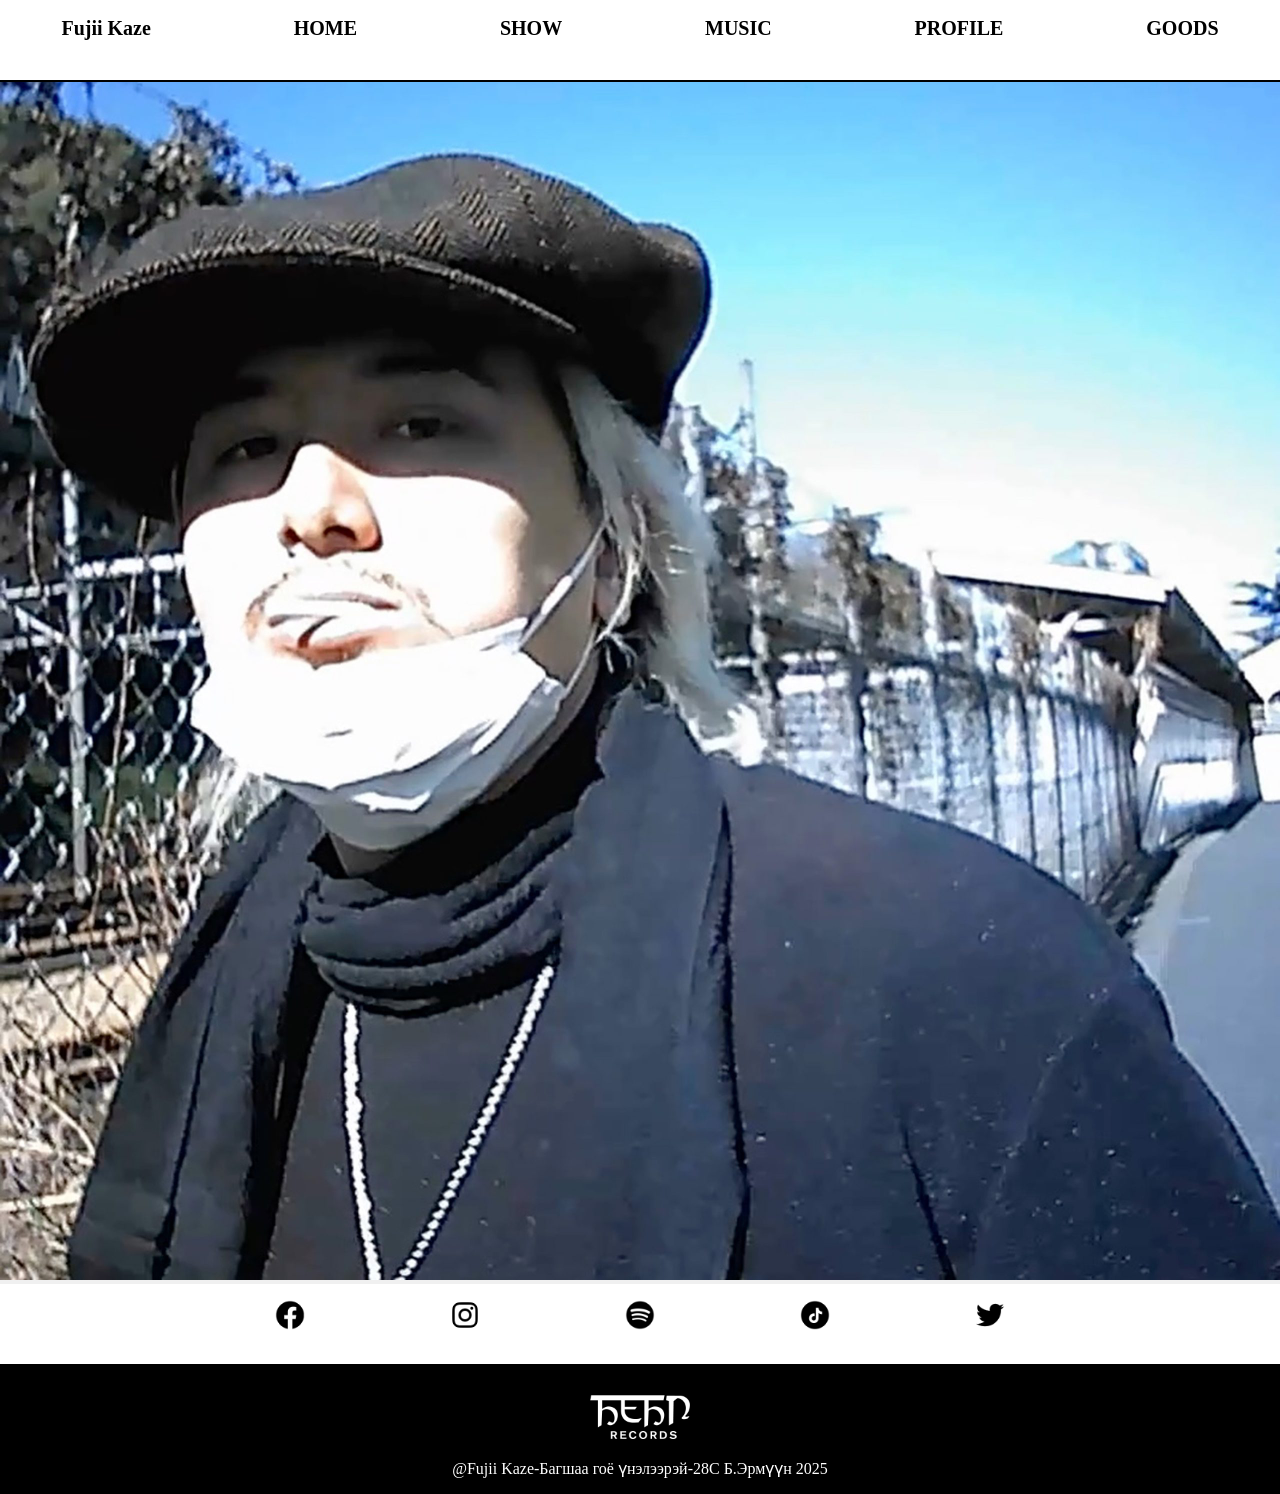
<file: index.html>
<!DOCTYPE html>
<html lang="en">
<head>
    <meta charset="UTF-8">
    <meta name="viewport" content="width=device-width, initial-scale=1.0">
    <title>KazeFujii(藤井 風)Project</title>
    <link rel="stylesheet" href="Project CSS.css">
</head>
<body>
    <header>
    <div class="header">
        <div class="nav">
    <nav>
        <a href="index.html" class="hcolor"><h1 class="hcolor">Fujii Kaze</h1></a>
    </nav>
        <a href="index.html" class="hcolor"><h1 class="hcolor">HOME</h1></a>
        <a href="Show.html" class="hcolor"><h1>SHOW</h1 class="hcolor"></a>
        <a href="Music.html" class="hcolor"><h1>MUSIC</h1 class="hcolor"></a>
        <a href="Profile.html" class="hcolor"><h1>PROFILE</h1 class="hcolor"></a>
        <a href="https://fujiikaze.store.hehnrecords.com/" class="hcolor" target="_blank"><h1 class="hcolor">GOODS</h1></a>
        </div>
    </div>
    </header>
    <div>
    <img src="FujiiKaze_20250226_PRphoto_fix-scaled.jpg" alt="fujiikaze" width="100%">
    <footer>
        <div class="footer2">
            <table class="align">
                <tr>
                    <td><a href="https://www.facebook.com/FujiiKazeofficial" target="_blank"><img src="sns-facebook.png" class="scpic"></a></td>
                    <td><a href="https://www.instagram.com/fujiikaze/" target="_blank"><img src="sns-instagram.png" class="scpic"></a></td>
                    <td><a href="https://open.spotify.com/artist/6bDWAcdtVR3WHz2xtiIPUi" target="_blank"><img src="sns-spotify.png" class="scpic"></a></td>
                    <td><a href="https://www.tiktok.com/@fujiikaze1997" target="_blank"><img src="sns-tiktok.png" class="scpic"></a></td>
                    <td><a href="https://x.com/fujiikazestaff" target="_blank"><img src="sns-twitter.png" class="scpic"></a></td>
                </tr>
            </table>
        </div>
    </div>
    </footer>
    <footer>
        <div class="footer1">
            <p><img src="hehn_logo.png" alt="hehn" width="8%"></p>
            @Fujii Kaze-Багшаа гоё үнэлээрэй-28С Б.Эрмүүн 2025
        </div>
    </footer>
</body>
</html>
</file>
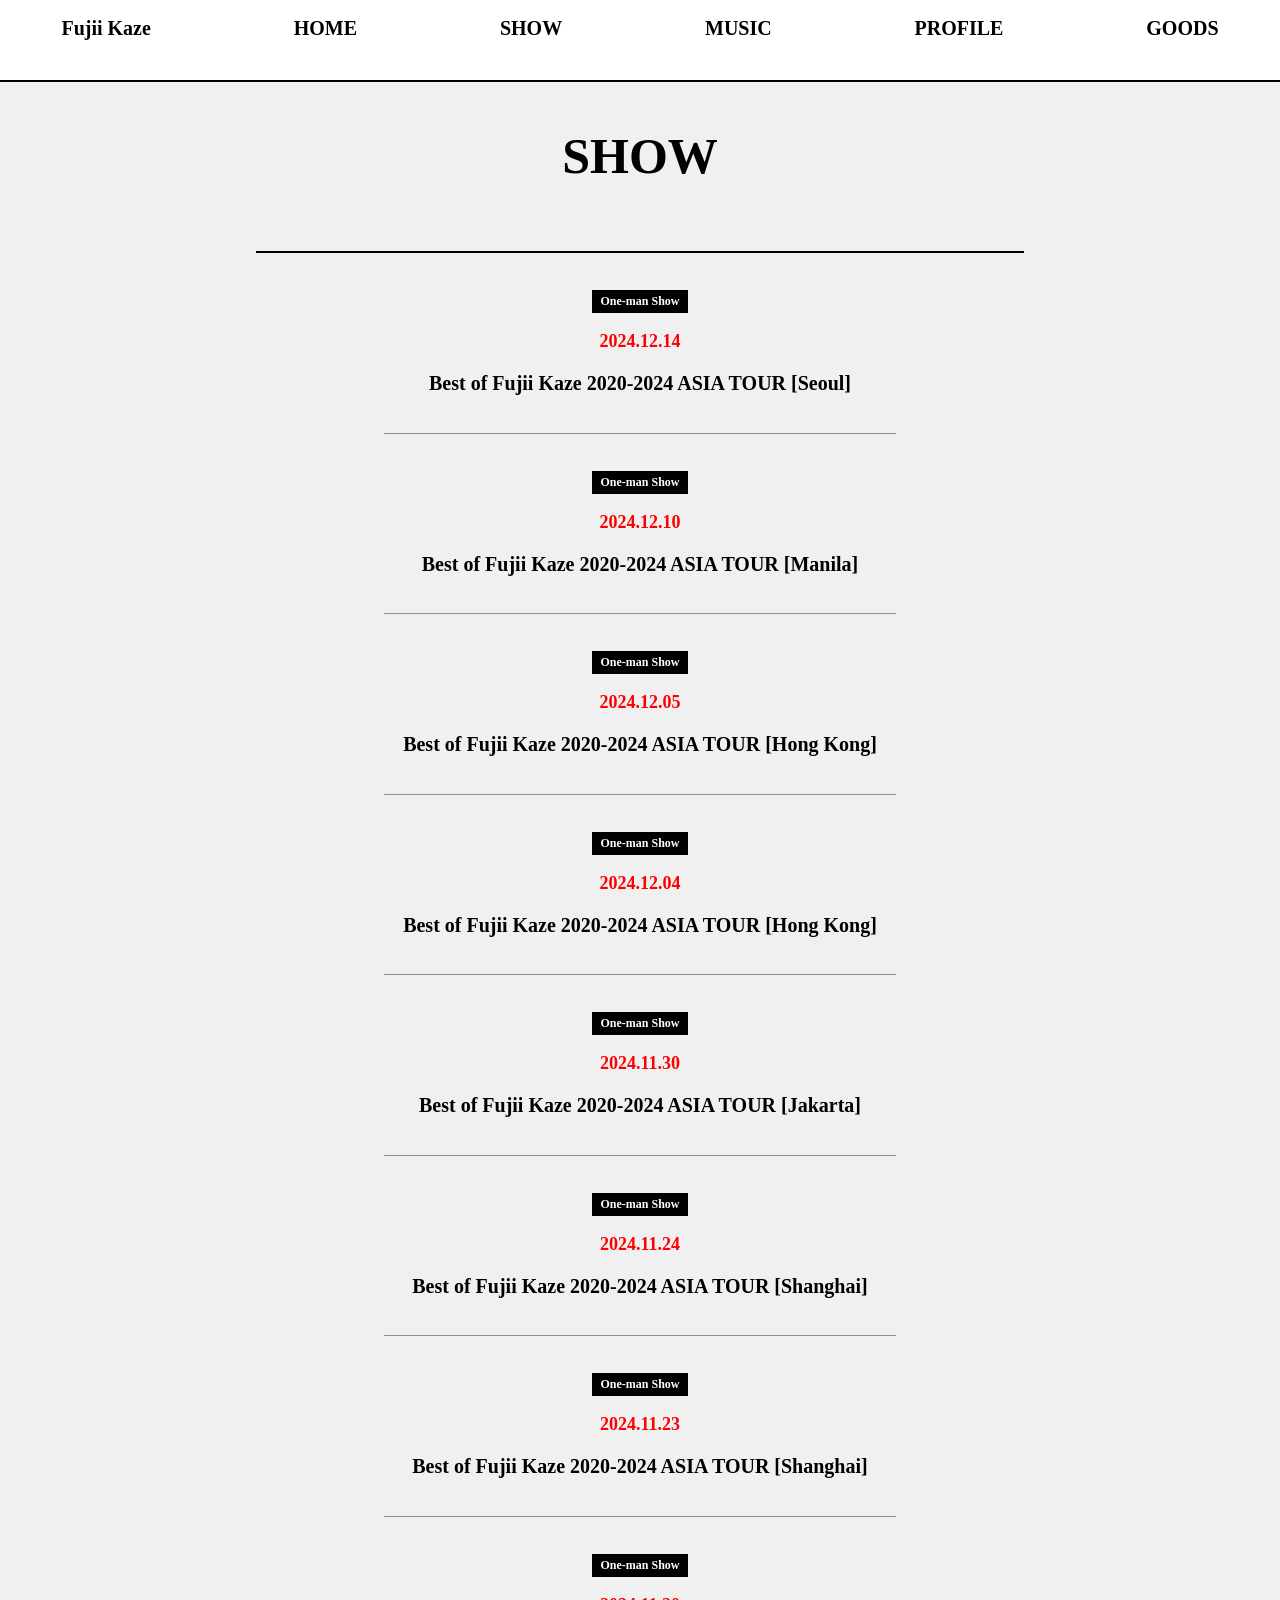
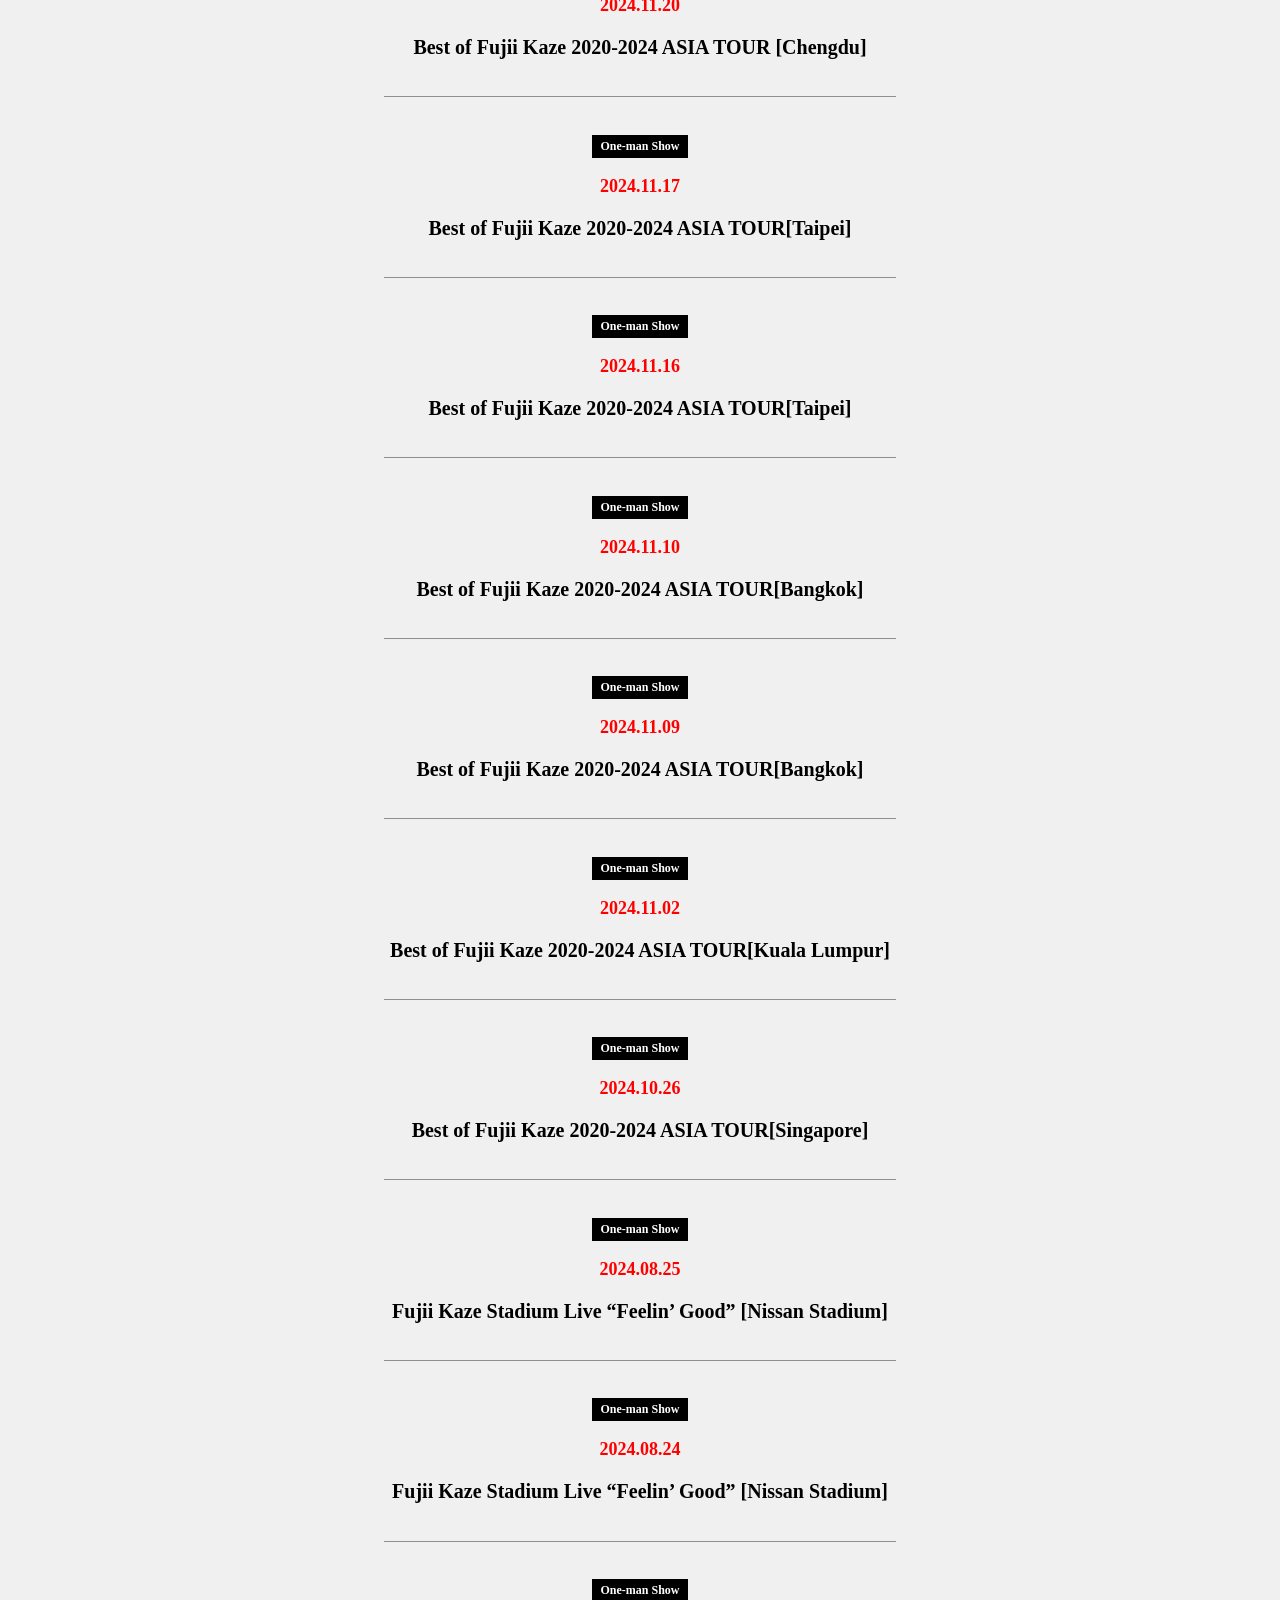
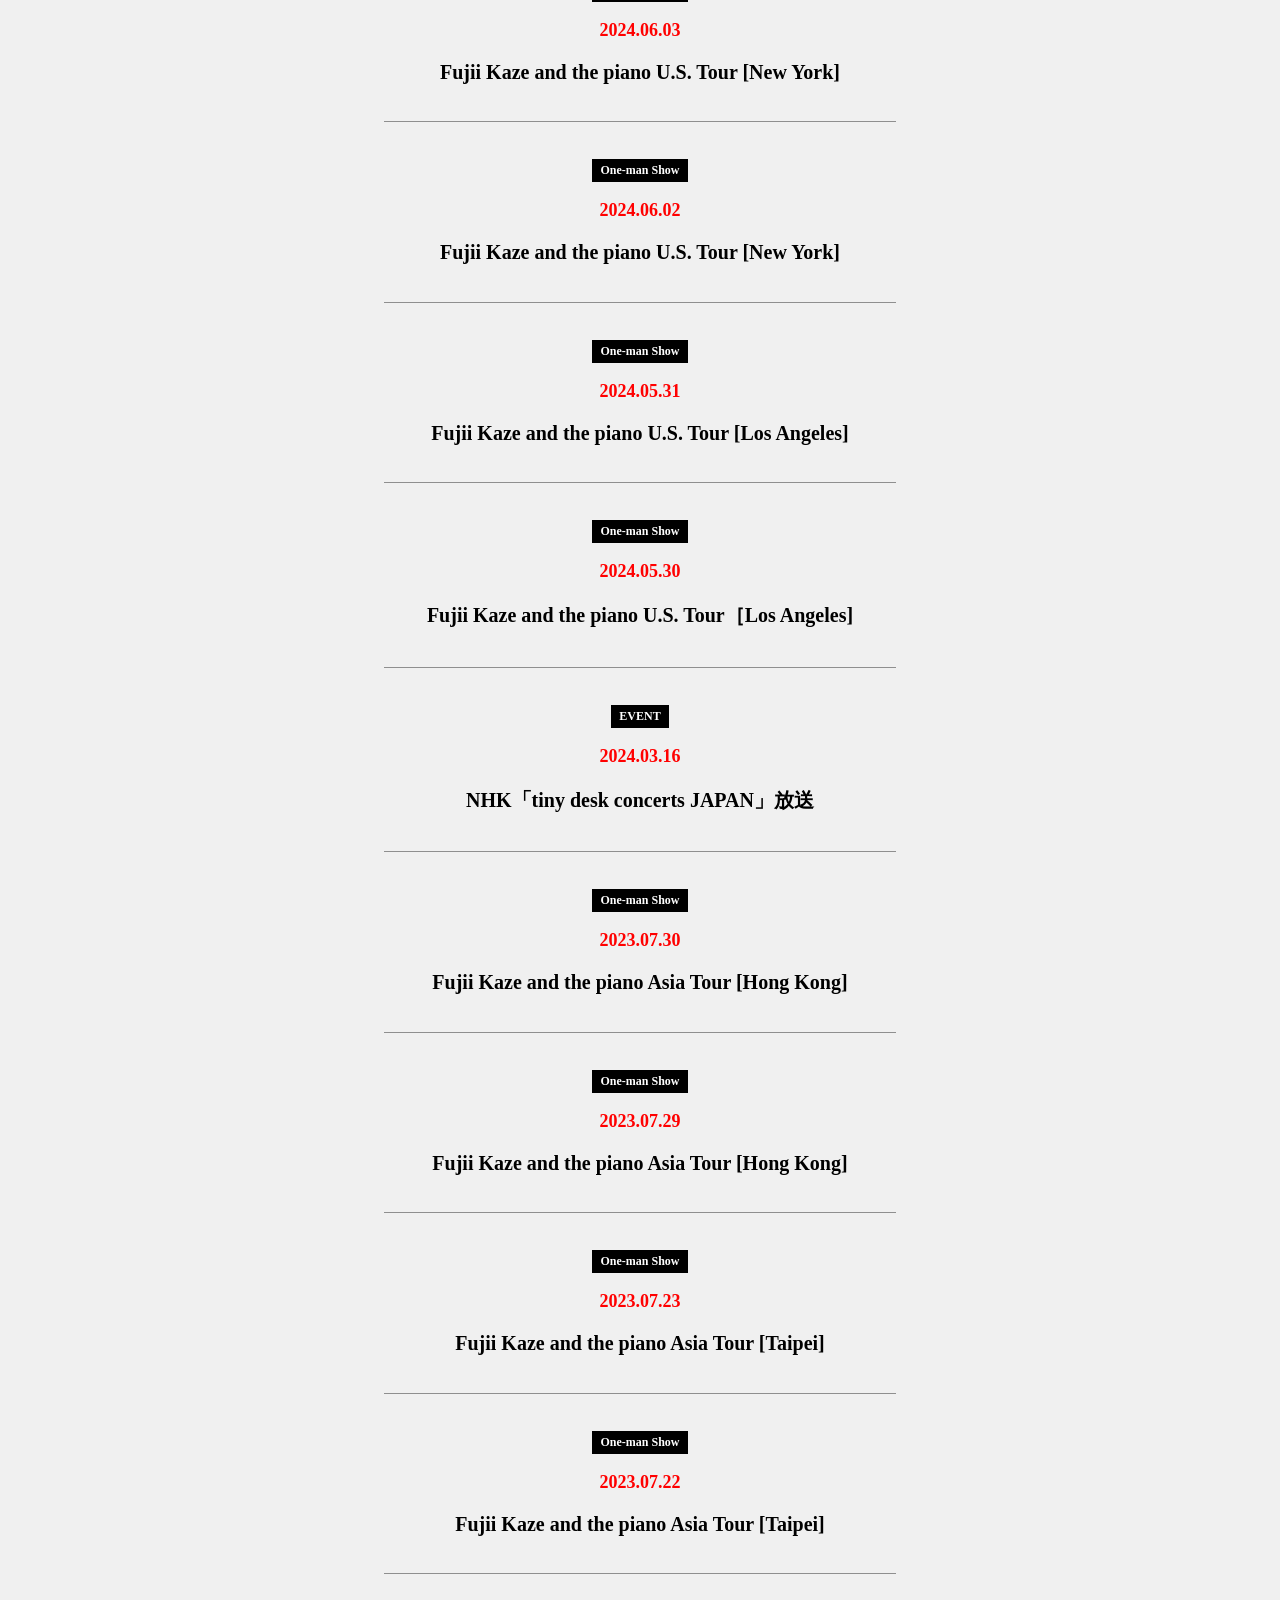
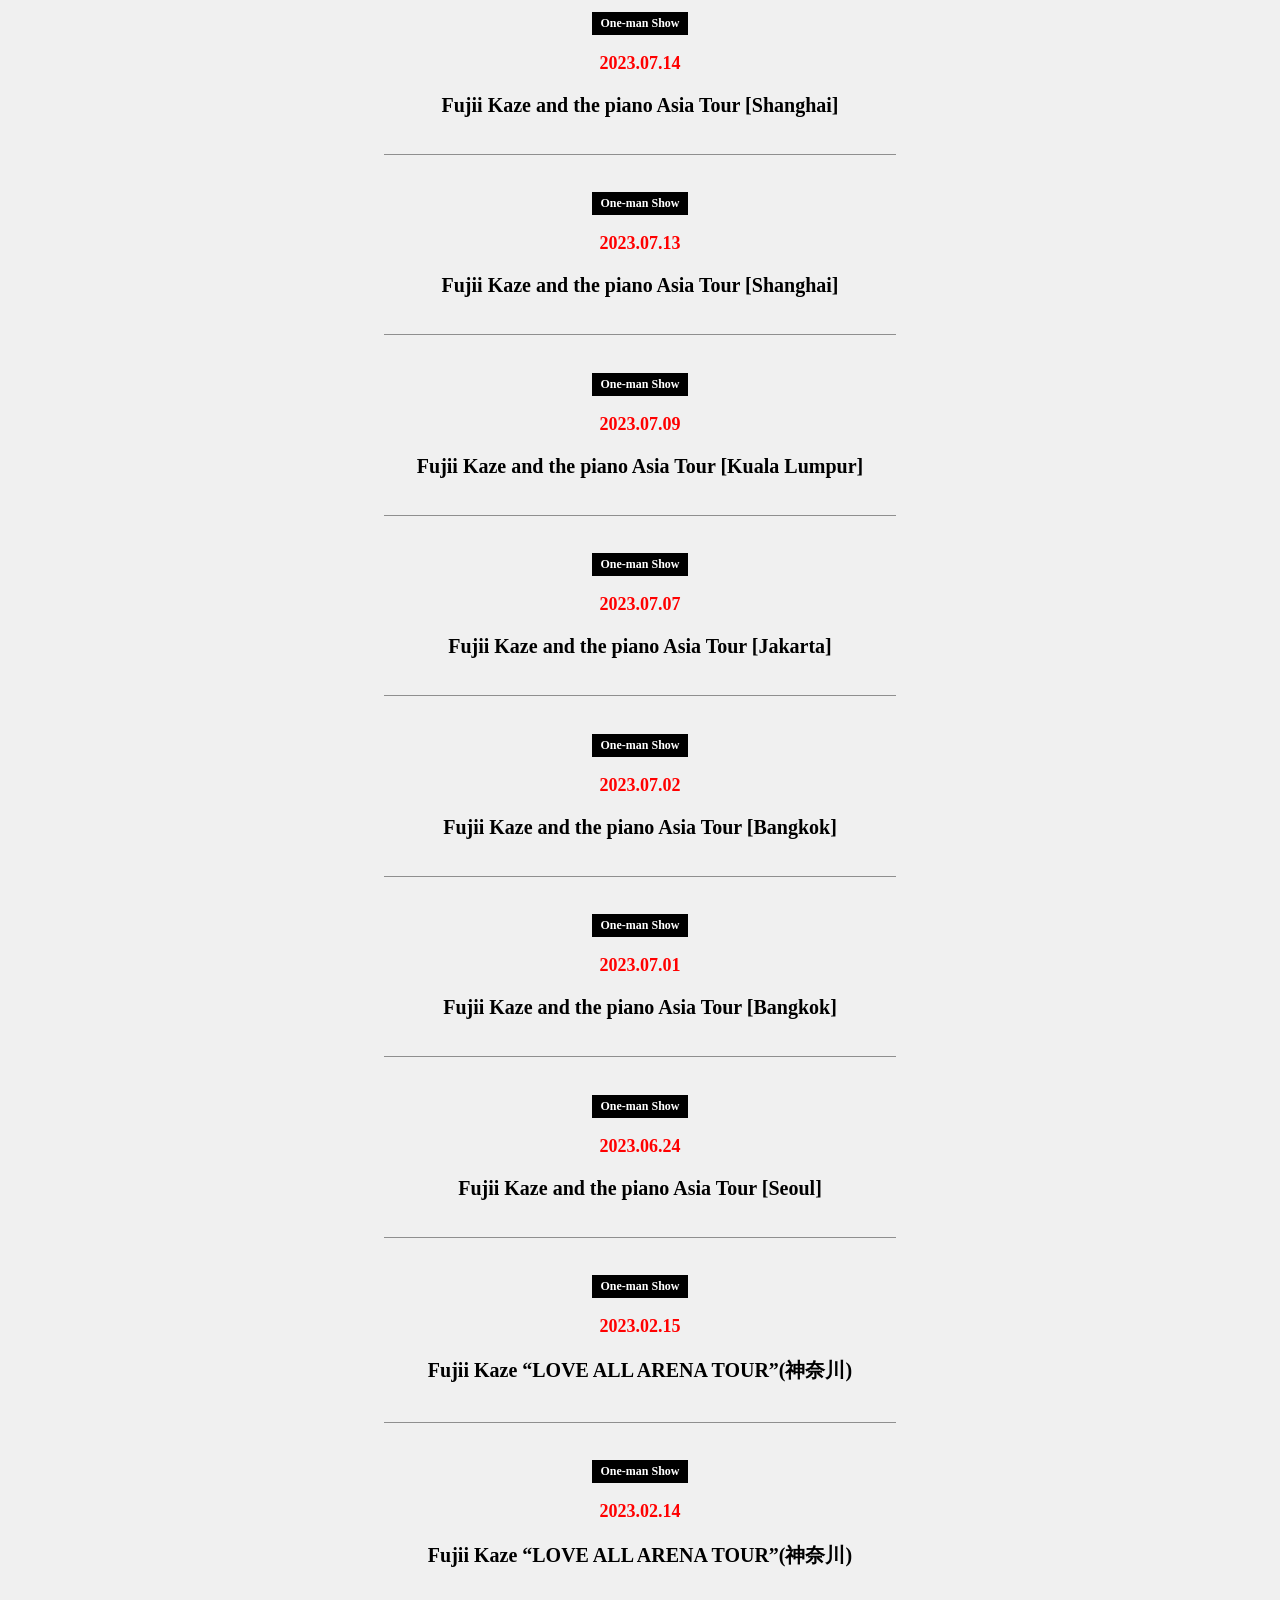
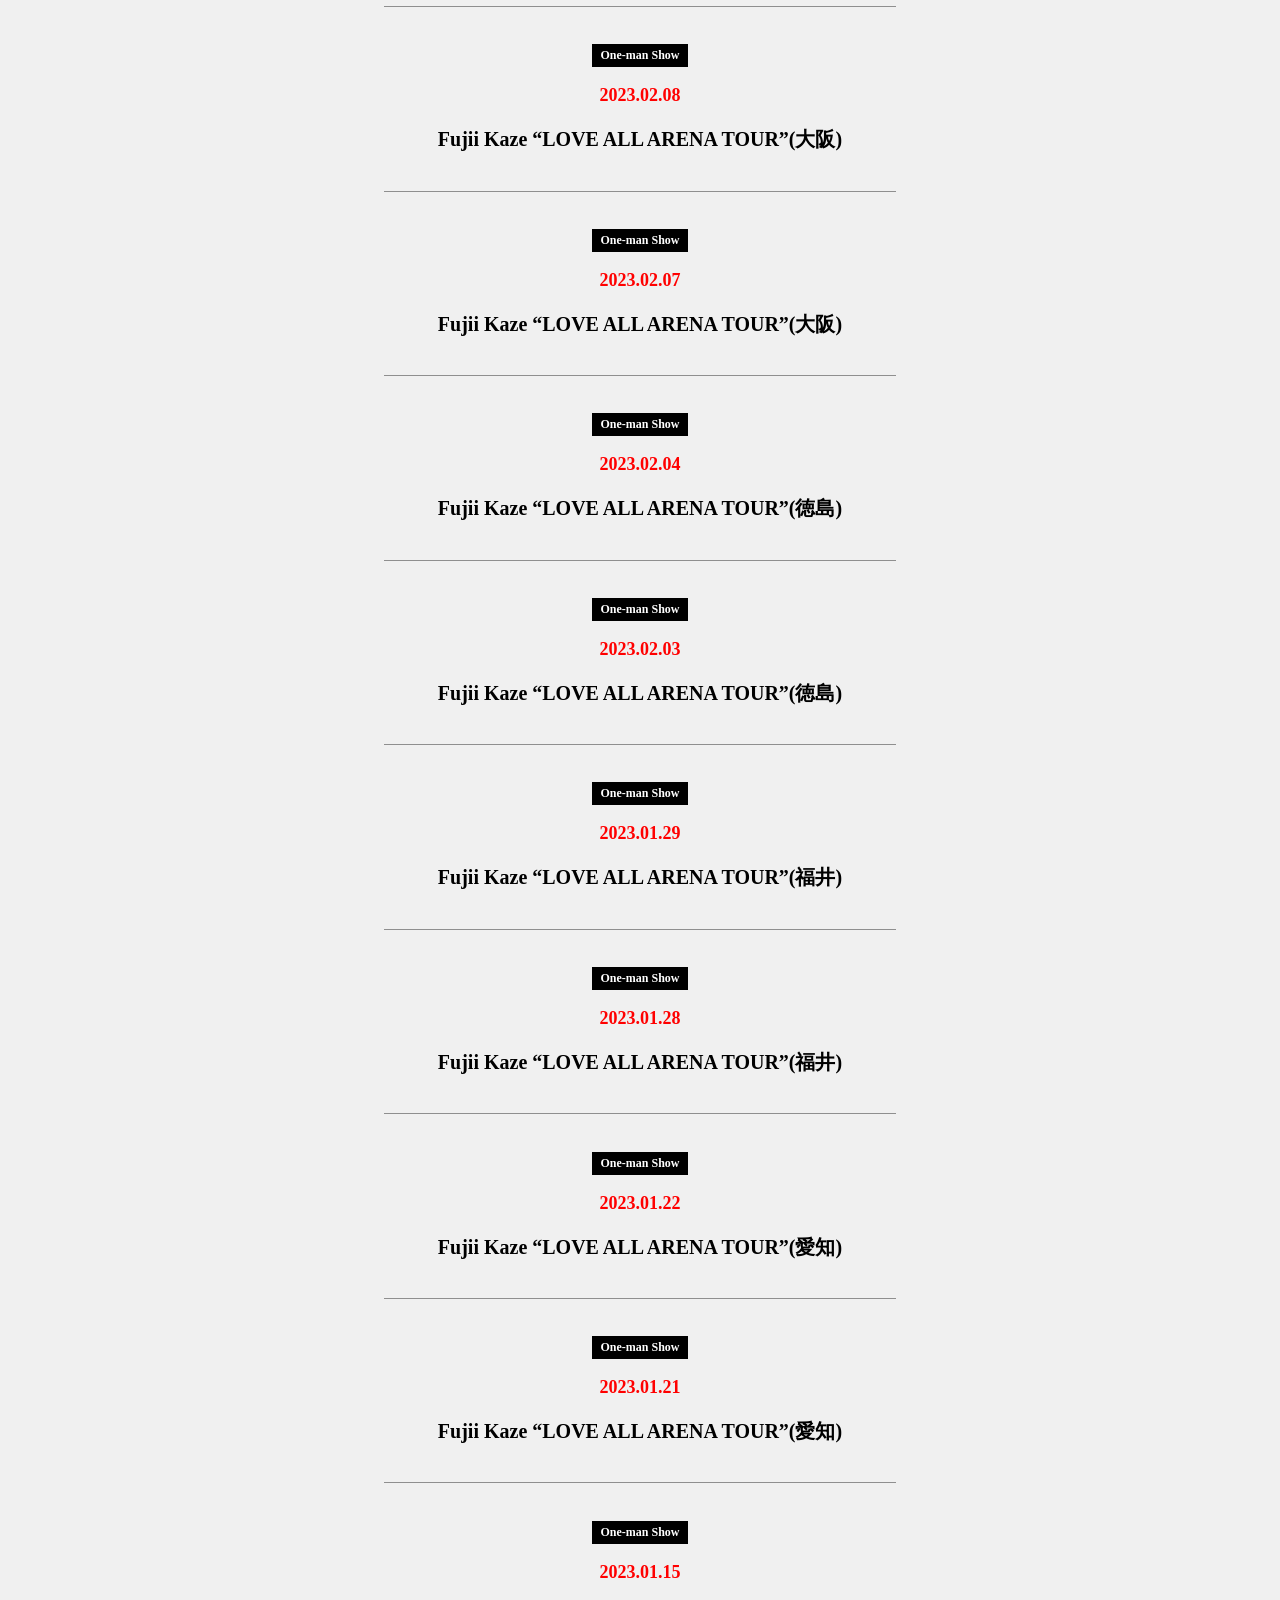
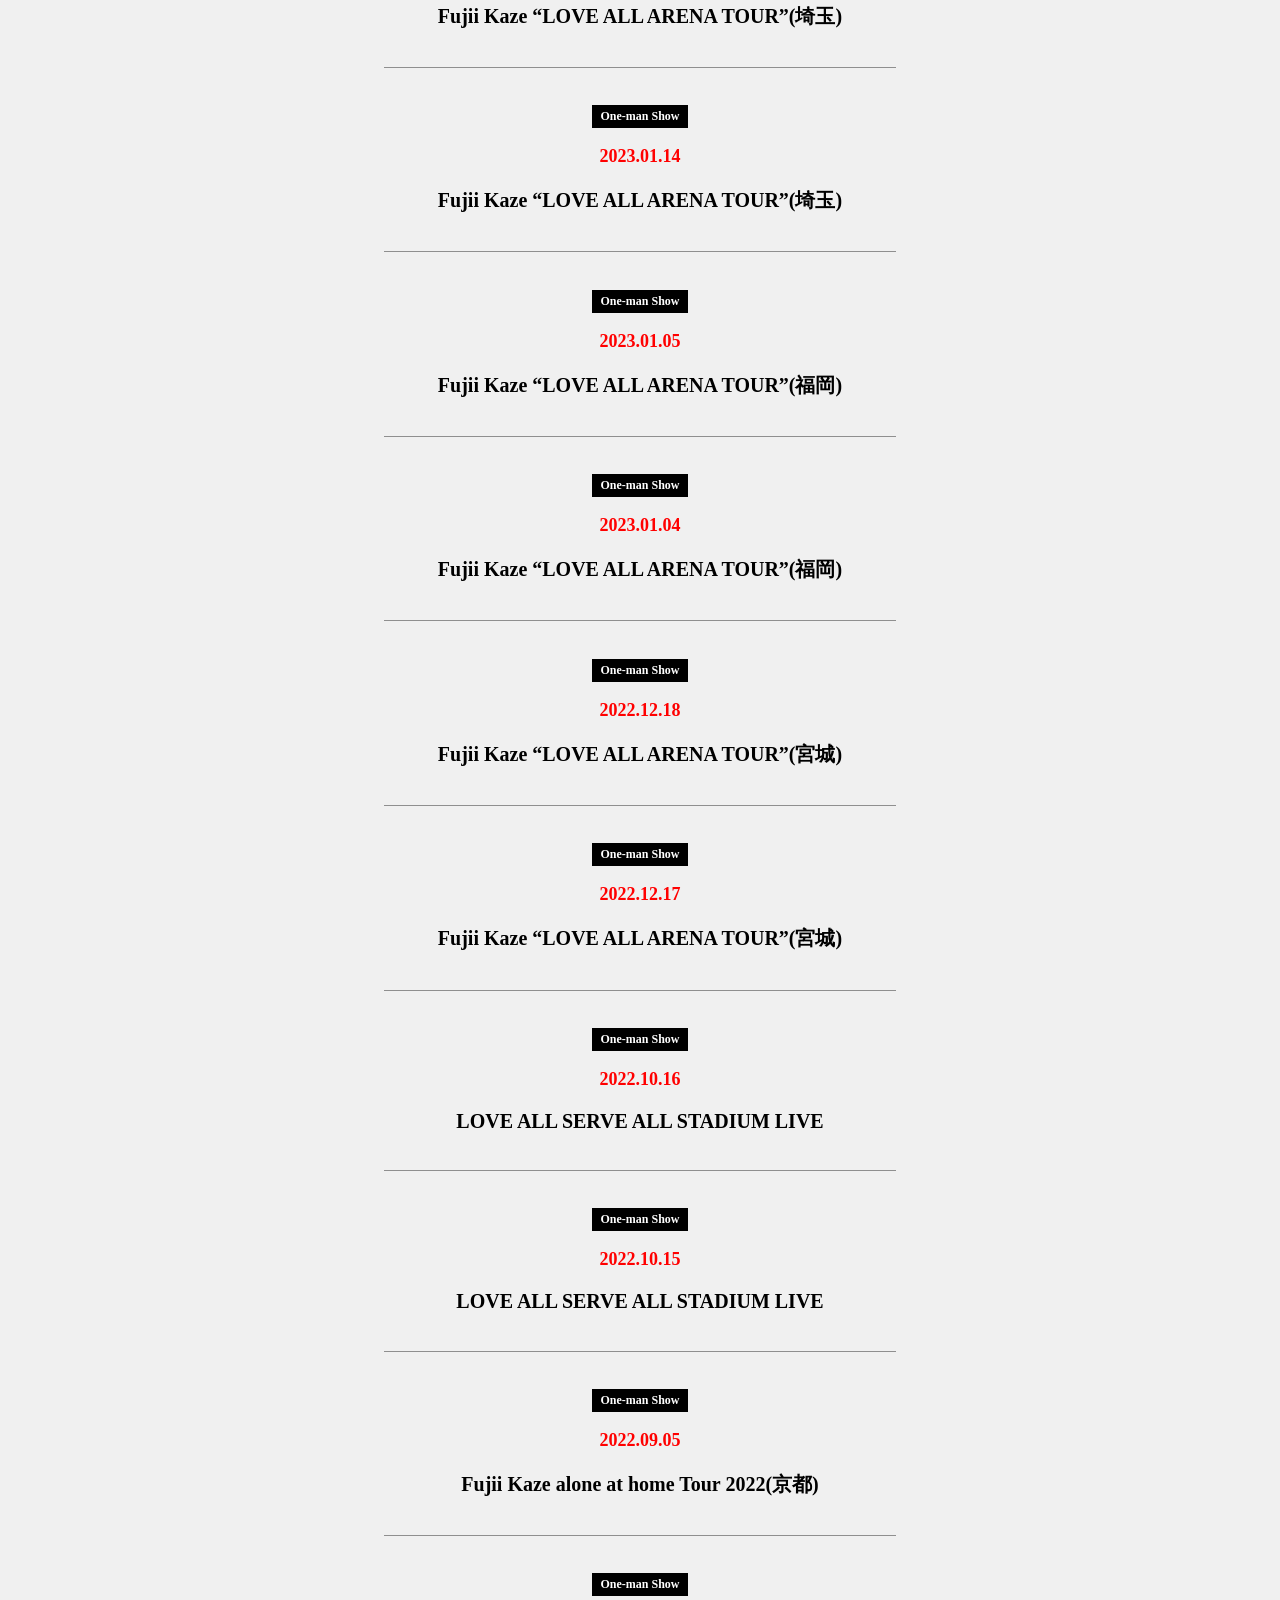
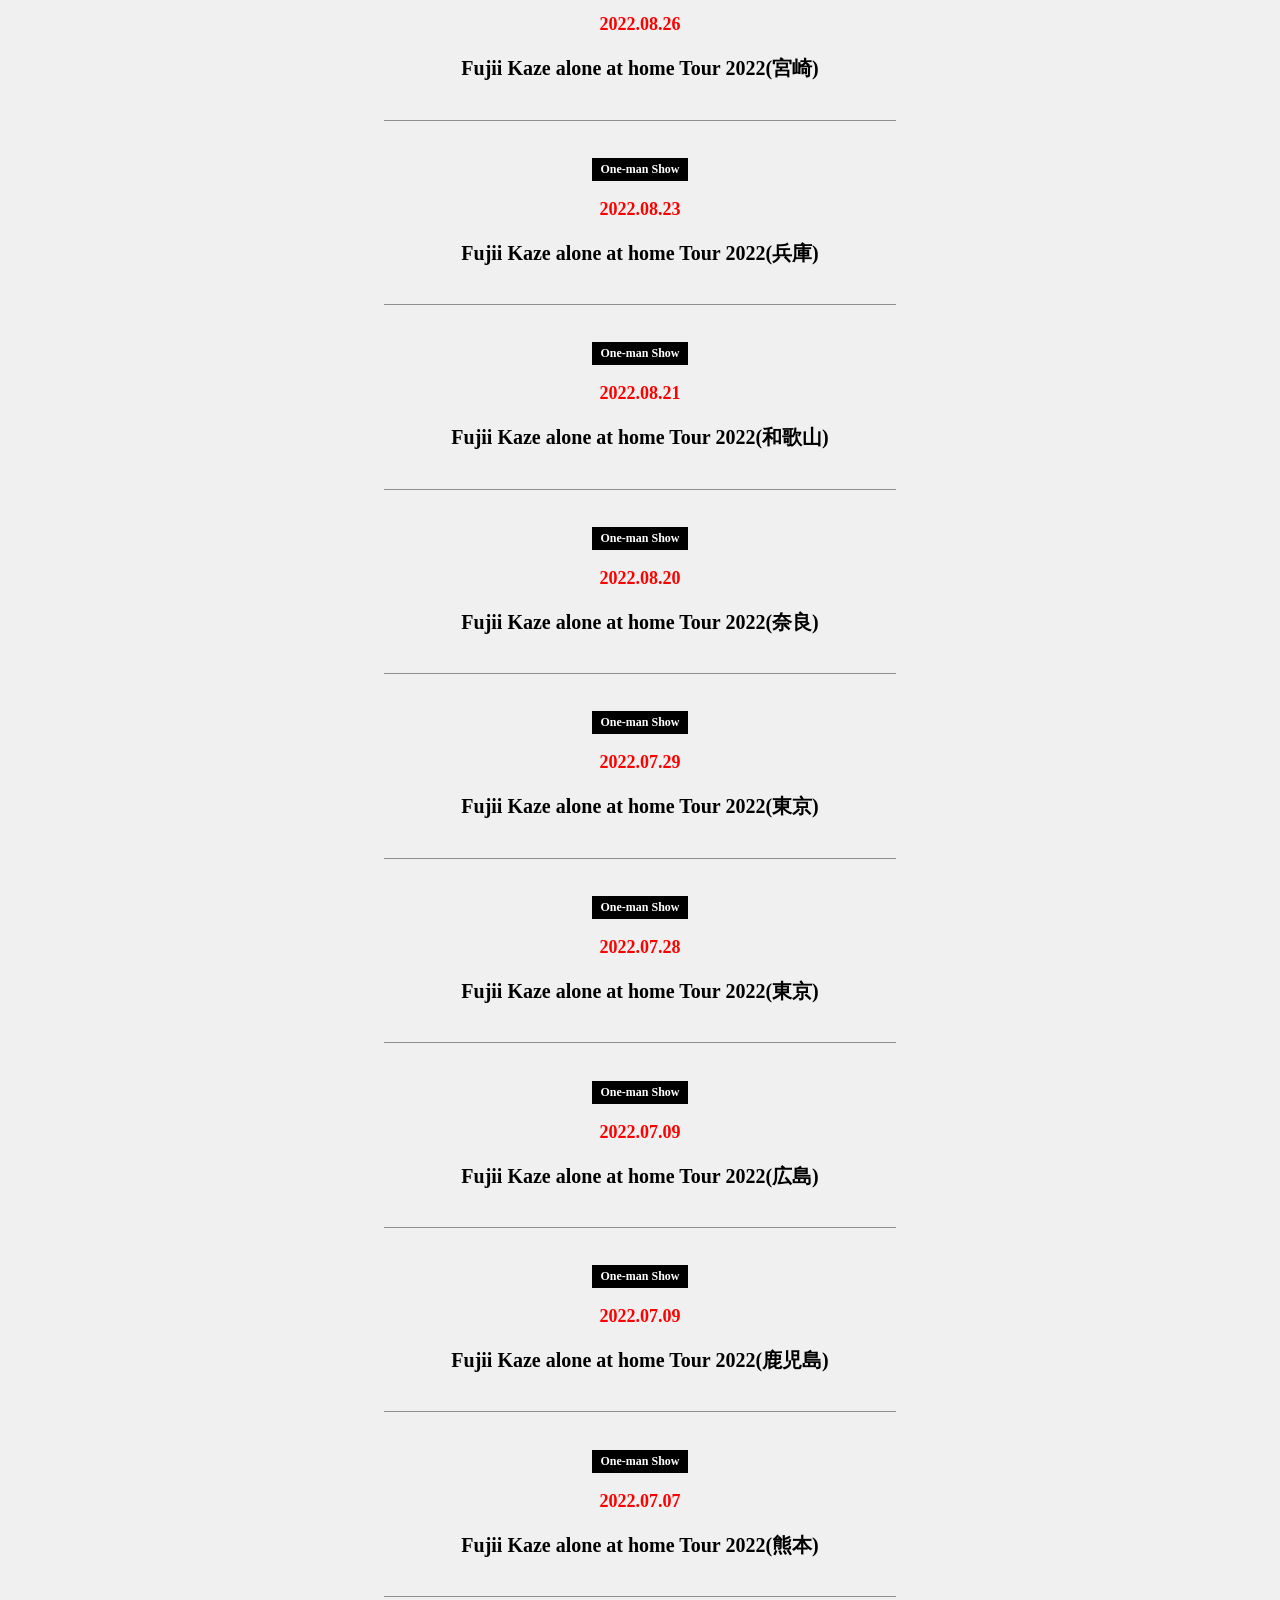
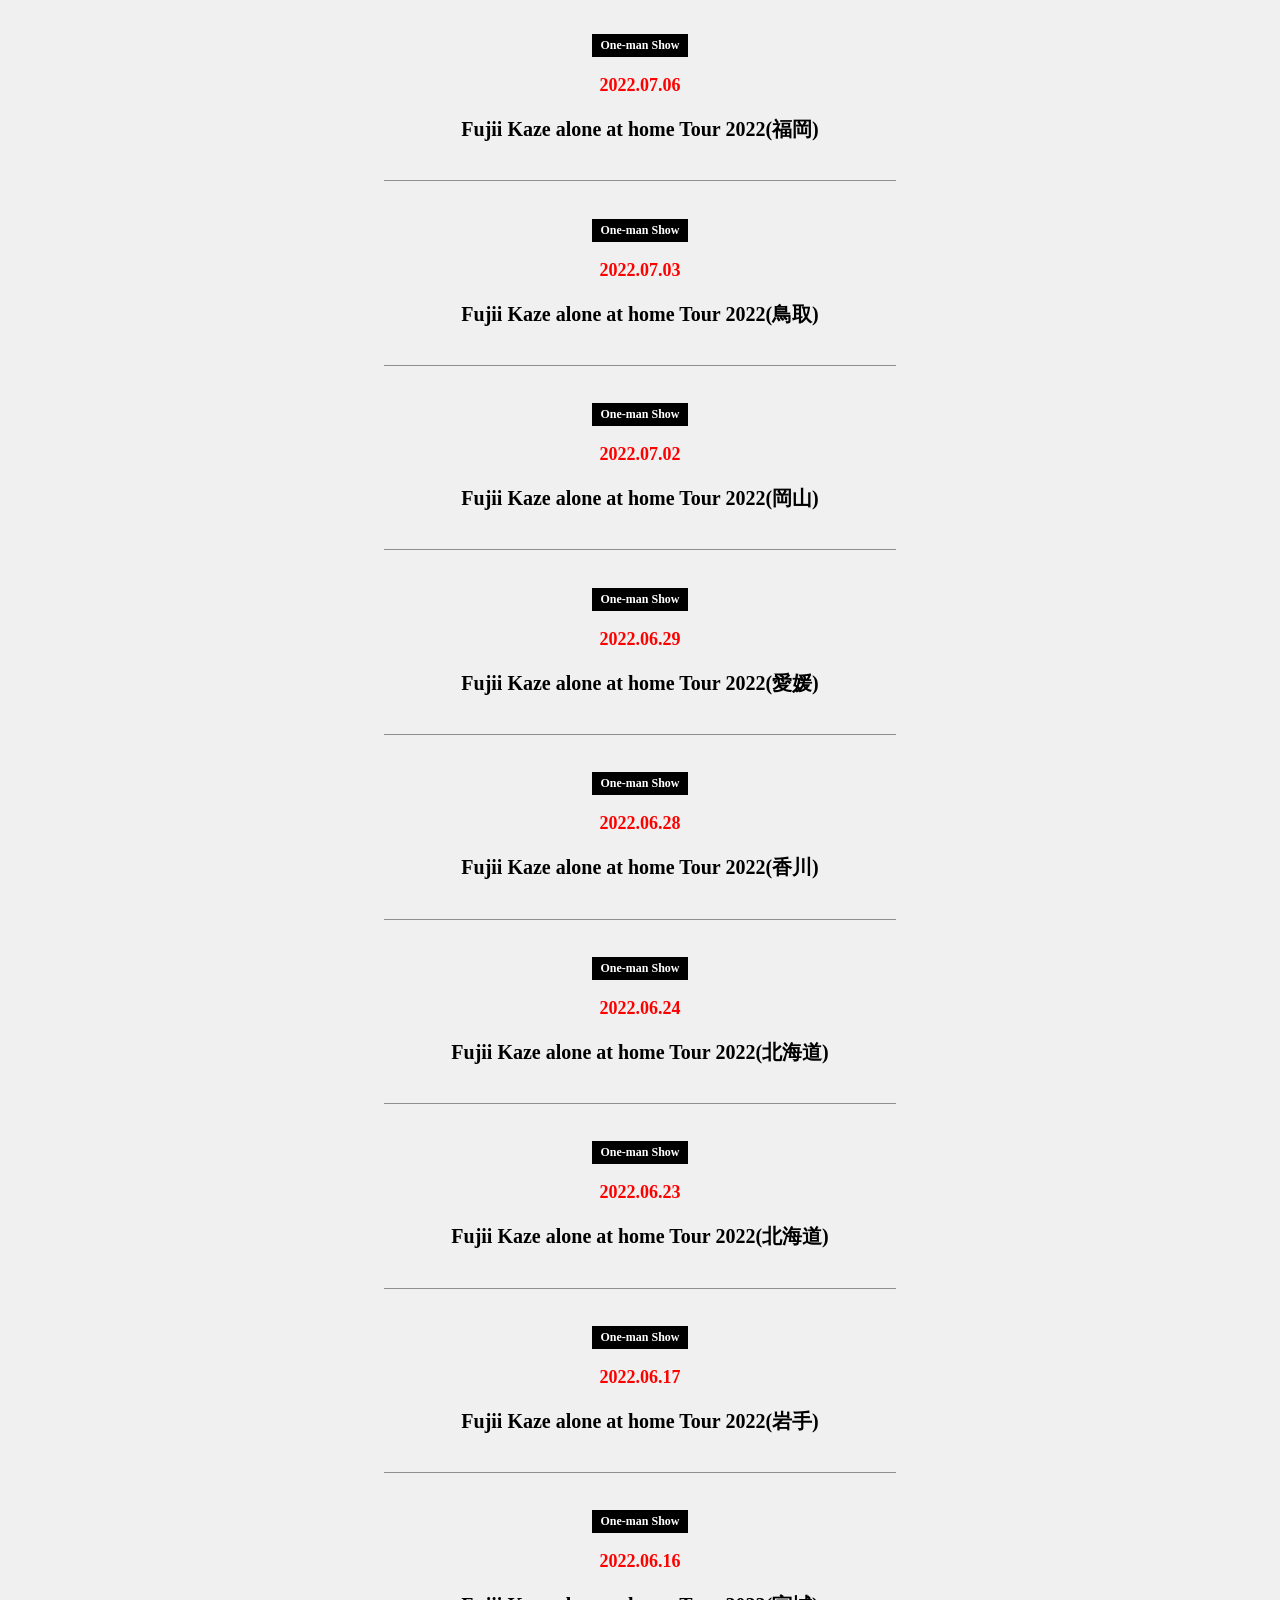
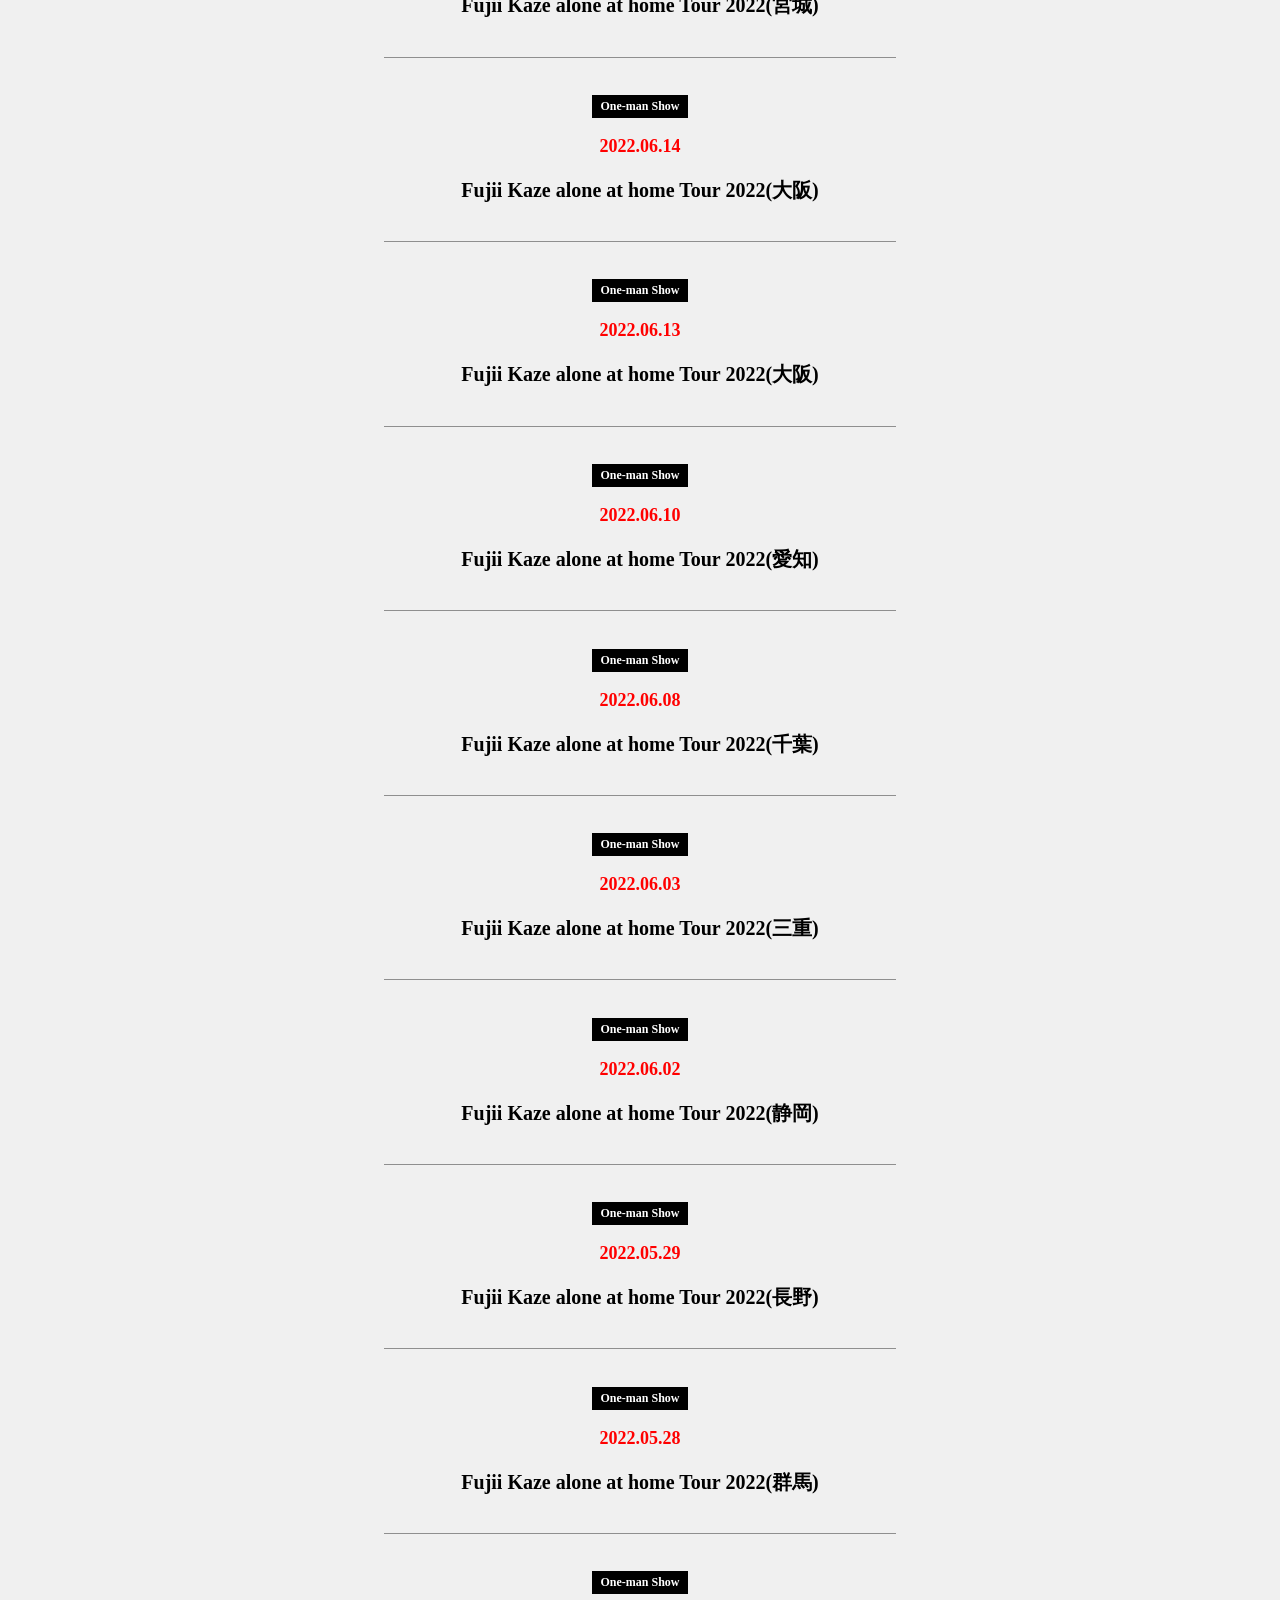
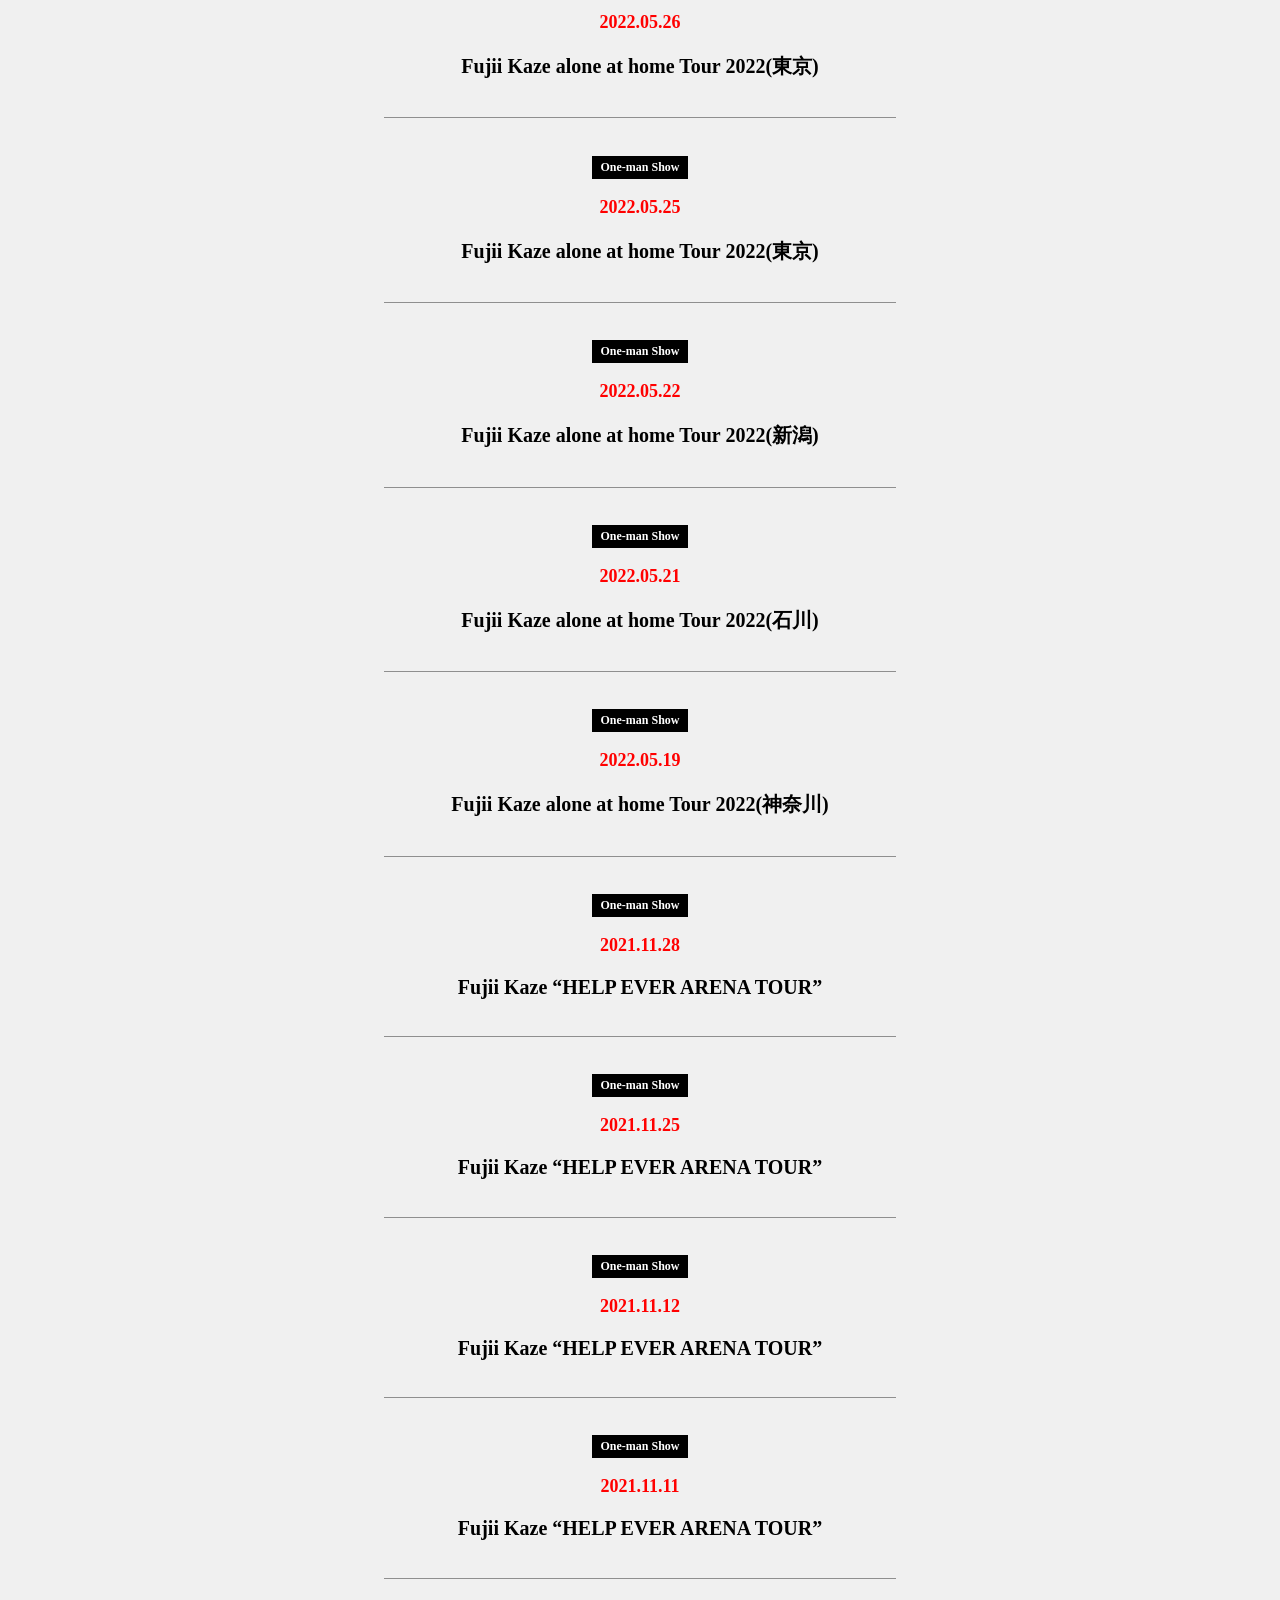
<file: Archive.html>
<!DOCTYPE html>
<html lang="en">
<head>
    <meta charset="UTF-8">
    <meta name="viewport" content="width=device-width, initial-scale=1.0">
    <title>ARCHIVE | FujiiKaze</title>
    <link rel="stylesheet" href="Project CSS.css">
</head>
<body>
    <header>
        <div class="header">
            <div class="nav">
        <nav>
            <a href="index.html" class="hcolor"><h1 class="hcolor">Fujii Kaze</h1></a>
        </nav>
            <a href="index.html" class="hcolor"><h1 class="hcolor">HOME</h1></a>
            <a href="Show.html" class="hcolor"><h1>SHOW</h1 class="hcolor"></a>
            <a href="Music.html" class="hcolor"><h1>MUSIC</h1 class="hcolor"></a>
            <a href="Profile.html" class="hcolor"><h1>PROFILE</h1 class="hcolor"></a>
            <a href="https://fujiikaze.store.hehnrecords.com/" class="hcolor" target="_blank"><h1 class="hcolor">GOODS</h1></a>
            </div>
        </div>
    </header>
        <h4>SHOW</h4>
    <hr class="length1">
        <h6><div class="event-label">One-man Show</div>
            <p class="event-date">2024.12.14</p>
            <p class="event-name">Best of Fujii Kaze 2020-2024 ASIA TOUR [Seoul]</p></h6>
    <hr class="length2">
        <h6><div class="event-label">One-man Show</div>
            <p class="event-date">2024.12.10</p>
            <p class="event-name">Best of Fujii Kaze 2020-2024 ASIA TOUR [Manila]</p></h6>
    <hr class="length2">        
        <h6><div class="event-label">One-man Show</div>
            <p class="event-date">2024.12.05</p>
            <p class="event-name">Best of Fujii Kaze 2020-2024 ASIA TOUR [Hong Kong]</p></h6>
    <hr class="length2">
        <h6><div class="event-label">One-man Show</div>
            <p class="event-date">2024.12.04</p>
            <p class="event-name">Best of Fujii Kaze 2020-2024 ASIA TOUR [Hong Kong]</p></h6>
    <hr class="length2">
        <h6><div class="event-label">One-man Show</div>
            <p class="event-date">2024.11.30</p>
            <p class="event-name">Best of Fujii Kaze 2020-2024 ASIA TOUR [Jakarta]</p></h6>
    <hr class="length2">
        <h6><div class="event-label">One-man Show</div>
             <p class="event-date">2024.11.24</p>
            <p class="event-name">Best of Fujii Kaze 2020-2024 ASIA TOUR [Shanghai]</p></h6>
    <hr class="length2">
        <h6><div class="event-label">One-man Show</div>
            <p class="event-date">2024.11.23</p>
            <p class="event-name">Best of Fujii Kaze 2020-2024 ASIA TOUR [Shanghai]</p></h6>
    <hr class="length2">
        <h6><div class="event-label">One-man Show</div>
            <p class="event-date">2024.11.20</p>
            <p class="event-name">Best of Fujii Kaze 2020-2024 ASIA TOUR [Chengdu]</p></h6>
    <hr class="length2">
        <h6><div class="event-label">One-man Show</div>
            <p class="event-date">2024.11.17</p>
            <p class="event-name">Best of Fujii Kaze 2020-2024 ASIA TOUR[Taipei]</p></h6>
    <hr class="length2">
        <h6><div class="event-label">One-man Show</div>
            <p class="event-date">2024.11.16</p>
            <p class="event-name">Best of Fujii Kaze 2020-2024 ASIA TOUR[Taipei]</p></h6>
    <hr class="length2">
        <h6><div class="event-label">One-man Show</div>
            <p class="event-date">2024.11.10</p>
            <p class="event-name">Best of Fujii Kaze 2020-2024 ASIA TOUR[Bangkok]</p></h6>
    <hr class="length2">
        <h6><div class="event-label">One-man Show</div>
            <p class="event-date">2024.11.09</p>
            <p class="event-name">Best of Fujii Kaze 2020-2024 ASIA TOUR[Bangkok]</p></h6>
    <hr class="length2">
        <h6><div class="event-label">One-man Show</div>
            <p class="event-date">2024.11.02</p>
            <p class="event-name">Best of Fujii Kaze 2020-2024 ASIA TOUR[Kuala Lumpur]</p></h6>
    <hr class="length2">
        <h6><div class="event-label">One-man Show</div>
            <p class="event-date">2024.10.26</p>
            <p class="event-name">Best of Fujii Kaze 2020-2024 ASIA TOUR[Singapore]</p></h6>
    <hr class="length2">
        <h6><div class="event-label">One-man Show</div>
            <p class="event-date">2024.08.25</p>
            <p class="event-name">Fujii Kaze Stadium Live “Feelin’ Good” [Nissan Stadium]</p></h6>
    <hr class="length2">        
        <h6><div class="event-label">One-man Show</div>
            <p class="event-date">2024.08.24</p>
            <p class="event-name">Fujii Kaze Stadium Live “Feelin’ Good” [Nissan Stadium]</p></h6>
    <hr class="length2">
        <h6><div class="event-label">One-man Show</div>
            <p class="event-date">2024.06.03</p>
            <p class="event-name">Fujii Kaze and the piano U.S. Tour [New York]</p></h6>
    <hr class="length2">
        <h6><div class="event-label">One-man Show</div>
            <p class="event-date">2024.06.02</p>
            <p class="event-name">Fujii Kaze and the piano U.S. Tour [New York]</p></h6>
    <hr class="length2">
        <h6><div class="event-label">One-man Show</div>
             <p class="event-date">2024.05.31</p>
            <p class="event-name">Fujii Kaze and the piano U.S. Tour [Los Angeles]</p></h6>
    <hr class="length2">
        <h6><div class="event-label">One-man Show</div>
            <p class="event-date">2024.05.30</p>
            <p class="event-name">Fujii Kaze and the piano U.S. Tour［Los Angeles]</p></h6>
    <hr class="length2">
        <h6><div class="event-label">EVENT</div>
            <p class="event-date">2024.03.16</p>
            <p class="event-name">NHK「tiny desk concerts JAPAN」放送</p></h6>
    <hr class="length2">
        <h6><div class="event-label">One-man Show</div>
            <p class="event-date">2023.07.30</p>
            <p class="event-name">Fujii Kaze and the piano Asia Tour [Hong Kong]</p></h6>
    <hr class="length2">
        <h6><div class="event-label">One-man Show</div>
            <p class="event-date">2023.07.29</p>
            <p class="event-name">Fujii Kaze and the piano Asia Tour [Hong Kong]</p></h6>
    <hr class="length2">
        <h6><div class="event-label">One-man Show</div>
            <p class="event-date">2023.07.23</p>
            <p class="event-name">Fujii Kaze and the piano Asia Tour [Taipei]</p></h6>
    <hr class="length2">
        <h6><div class="event-label">One-man Show</div>
            <p class="event-date">2023.07.22</p>
            <p class="event-name">Fujii Kaze and the piano Asia Tour [Taipei]</p></h6>
    <hr class="length2">
        <h6><div class="event-label">One-man Show</div>
            <p class="event-date">2023.07.14</p>
            <p class="event-name">Fujii Kaze and the piano Asia Tour [Shanghai]</p></h6>
    <hr class="length2">
        <h6><div class="event-label">One-man Show</div>
            <p class="event-date">2023.07.13</p>
            <p class="event-name">Fujii Kaze and the piano Asia Tour [Shanghai]</p></h6>
    <hr class="length2">
        <h6><div class="event-label">One-man Show</div>
            <p class="event-date">2023.07.09</p>
            <p class="event-name">Fujii Kaze and the piano Asia Tour [Kuala Lumpur]</p></h6>
    <hr class="length2">        
        <h6><div class="event-label">One-man Show</div>
            <p class="event-date">2023.07.07</p>
            <p class="event-name">Fujii Kaze and the piano Asia Tour [Jakarta]</p></h6>
    <hr class="length2">
        <h6><div class="event-label">One-man Show</div>
            <p class="event-date">2023.07.02</p>
            <p class="event-name">Fujii Kaze and the piano Asia Tour [Bangkok]</p></h6>
    <hr class="length2">
        <h6><div class="event-label">One-man Show</div>
            <p class="event-date">2023.07.01</p>
            <p class="event-name">Fujii Kaze and the piano Asia Tour [Bangkok]</p></h6>
    <hr class="length2">
        <h6><div class="event-label">One-man Show</div>
             <p class="event-date">2023.06.24</p>
            <p class="event-name">Fujii Kaze and the piano Asia Tour [Seoul]</p></h6>
    <hr class="length2">
        <h6><div class="event-label">One-man Show</div>
            <p class="event-date">2023.02.15</p>
            <p class="event-name">Fujii Kaze “LOVE ALL ARENA TOUR”(神奈川)</p></h6>
    <hr class="length2">
        <h6><div class="event-label">One-man Show</div>
            <p class="event-date">2023.02.14</p>
            <p class="event-name">Fujii Kaze “LOVE ALL ARENA TOUR”(神奈川)</p></h6>
    <hr class="length2">
        <h6><div class="event-label">One-man Show</div>
            <p class="event-date">2023.02.08</p>
            <p class="event-name">Fujii Kaze “LOVE ALL ARENA TOUR”(大阪)</p></h6>
    <hr class="length2">
        <h6><div class="event-label">One-man Show</div>
            <p class="event-date">2023.02.07</p>
            <p class="event-name">Fujii Kaze “LOVE ALL ARENA TOUR”(大阪)</p></h6>
    <hr class="length2">
        <h6><div class="event-label">One-man Show</div>
            <p class="event-date">2023.02.04</p>
            <p class="event-name">Fujii Kaze “LOVE ALL ARENA TOUR”(徳島)</p></h6>
    <hr class="length2">
        <h6><div class="event-label">One-man Show</div>
            <p class="event-date">2023.02.03</p>
            <p class="event-name">Fujii Kaze “LOVE ALL ARENA TOUR”(徳島)</p></h6>
    <hr class="length2">
        <h6><div class="event-label">One-man Show</div>
            <p class="event-date">2023.01.29</p>
            <p class="event-name">Fujii Kaze “LOVE ALL ARENA TOUR”(福井)</p></h6>
    <hr class="length2">
        <h6><div class="event-label">One-man Show</div>
            <p class="event-date">2023.01.28</p>
            <p class="event-name">Fujii Kaze “LOVE ALL ARENA TOUR”(福井)</p></h6>
    <hr class="length2">
        <h6><div class="event-label">One-man Show</div>
            <p class="event-date">2023.01.22</p>
            <p class="event-name">Fujii Kaze “LOVE ALL ARENA TOUR”(愛知)</p></h6>
    <hr class="length2">        
        <h6><div class="event-label">One-man Show</div>
            <p class="event-date">2023.01.21</p>
            <p class="event-name">Fujii Kaze “LOVE ALL ARENA TOUR”(愛知)</p></h6>
    <hr class="length2">
        <h6><div class="event-label">One-man Show</div>
            <p class="event-date">2023.01.15</p>
            <p class="event-name">Fujii Kaze “LOVE ALL ARENA TOUR”(埼玉)</p></h6>
    <hr class="length2">
        <h6><div class="event-label">One-man Show</div>
            <p class="event-date">2023.01.14</p>
            <p class="event-name">Fujii Kaze “LOVE ALL ARENA TOUR”(埼玉)</p></h6>
    <hr class="length2">
        <h6><div class="event-label">One-man Show</div>
             <p class="event-date">2023.01.05</p>
            <p class="event-name">Fujii Kaze “LOVE ALL ARENA TOUR”(福岡)</p></h6>
    <hr class="length2">
        <h6><div class="event-label">One-man Show</div>
            <p class="event-date">2023.01.04</p>
            <p class="event-name">Fujii Kaze “LOVE ALL ARENA TOUR”(福岡)</p></h6>
    <hr class="length2">
        <h6><div class="event-label">One-man Show</div>
            <p class="event-date">2022.12.18</p>
            <p class="event-name">Fujii Kaze “LOVE ALL ARENA TOUR”(宮城)</p></h6>
    <hr class="length2">
        <h6><div class="event-label">One-man Show</div>
            <p class="event-date">2022.12.17</p>
            <p class="event-name">Fujii Kaze “LOVE ALL ARENA TOUR”(宮城)</p></h6>
    <hr class="length2">
        <h6><div class="event-label">One-man Show</div>
            <p class="event-date">2022.10.16</p>
            <p class="event-name">LOVE ALL SERVE ALL STADIUM LIVE</p></h6>
    <hr class="length2">
        <h6><div class="event-label">One-man Show</div>
            <p class="event-date">2022.10.15</p>
            <p class="event-name">LOVE ALL SERVE ALL STADIUM LIVE</p></h6>
    <hr class="length2">
        <h6><div class="event-label">One-man Show</div>
            <p class="event-date">2022.09.05</p>
            <p class="event-name">Fujii Kaze alone at home Tour 2022(京都)</p></h6>
    <hr class="length2">
        <h6><div class="event-label">One-man Show</div>
            <p class="event-date">2022.08.26</p>
            <p class="event-name">Fujii Kaze alone at home Tour 2022(宮崎)</p></h6>
    <hr class="length2">
        <h6><div class="event-label">One-man Show</div>
            <p class="event-date">2022.08.23</p>
            <p class="event-name">Fujii Kaze alone at home Tour 2022(兵庫)</p></h6>
    <hr class="length2">
        <h6><div class="event-label">One-man Show</div>
            <p class="event-date">2022.08.21</p>
            <p class="event-name">Fujii Kaze alone at home Tour 2022(和歌山)</p></h6>
    <hr class="length2">        
        <h6><div class="event-label">One-man Show</div>
            <p class="event-date">2022.08.20</p>
            <p class="event-name">Fujii Kaze alone at home Tour 2022(奈良)</p></h6>
    <hr class="length2">
        <h6><div class="event-label">One-man Show</div>
            <p class="event-date">2022.07.29</p>
            <p class="event-name">Fujii Kaze alone at home Tour 2022(東京)</p></h6>
    <hr class="length2">
        <h6><div class="event-label">One-man Show</div>
            <p class="event-date">2022.07.28</p>
            <p class="event-name">Fujii Kaze alone at home Tour 2022(東京)</p></h6>
    <hr class="length2">
        <h6><div class="event-label">One-man Show</div>
             <p class="event-date">2022.07.09</p>
            <p class="event-name">Fujii Kaze alone at home Tour 2022(広島)</p></h6>
    <hr class="length2">
        <h6><div class="event-label">One-man Show</div>
            <p class="event-date">2022.07.09</p>
            <p class="event-name">Fujii Kaze alone at home Tour 2022(鹿児島)</p></h6>
    <hr class="length2">
        <h6><div class="event-label">One-man Show</div>
            <p class="event-date">2022.07.07</p>
            <p class="event-name">Fujii Kaze alone at home Tour 2022(熊本)</p></h6>
    <hr class="length2">
        <h6><div class="event-label">One-man Show</div>
            <p class="event-date">2022.07.06</p>
            <p class="event-name">Fujii Kaze alone at home Tour 2022(福岡)</p></h6>
    <hr class="length2">
        <h6><div class="event-label">One-man Show</div>
            <p class="event-date">2022.07.03</p>
            <p class="event-name">Fujii Kaze alone at home Tour 2022(鳥取)</p></h6>
    <hr class="length2">
        <h6><div class="event-label">One-man Show</div>
            <p class="event-date">2022.07.02</p>
            <p class="event-name">Fujii Kaze alone at home Tour 2022(岡山)</p></h6>
    <hr class="length2">
        <h6><div class="event-label">One-man Show</div>
            <p class="event-date">2022.06.29</p>
            <p class="event-name">Fujii Kaze alone at home Tour 2022(愛媛)</p></h6>
    <hr class="length2">
        <h6><div class="event-label">One-man Show</div>
            <p class="event-date">2022.06.28</p>
            <p class="event-name">Fujii Kaze alone at home Tour 2022(香川)</p></h6>
    <hr class="length2">
        <h6><div class="event-label">One-man Show</div>
            <p class="event-date">2022.06.24</p>
            <p class="event-name">Fujii Kaze alone at home Tour 2022(北海道)</p></h6>
    <hr class="length2">
        <h6><div class="event-label">One-man Show</div>
            <p class="event-date">2022.06.23</p>
            <p class="event-name">Fujii Kaze alone at home Tour 2022(北海道)</p></h6>
    <hr class="length2">        
        <h6><div class="event-label">One-man Show</div>
            <p class="event-date">2022.06.17</p>
            <p class="event-name">Fujii Kaze alone at home Tour 2022(岩手)</p></h6>
    <hr class="length2">
        <h6><div class="event-label">One-man Show</div>
            <p class="event-date">2022.06.16</p>
            <p class="event-name">Fujii Kaze alone at home Tour 2022(宮城)</p></h6>
    <hr class="length2">
        <h6><div class="event-label">One-man Show</div>
            <p class="event-date">2022.06.14</p>
            <p class="event-name">Fujii Kaze alone at home Tour 2022(大阪)</p></h6>
    <hr class="length2">
        <h6><div class="event-label">One-man Show</div>
             <p class="event-date">2022.06.13</p>
            <p class="event-name">Fujii Kaze alone at home Tour 2022(大阪)</p></h6>
    <hr class="length2">
        <h6><div class="event-label">One-man Show</div>
            <p class="event-date">2022.06.10</p>
            <p class="event-name">Fujii Kaze alone at home Tour 2022(愛知)</p></h6>
    <hr class="length2">
        <h6><div class="event-label">One-man Show</div>
            <p class="event-date">2022.06.08</p>
            <p class="event-name">Fujii Kaze alone at home Tour 2022(千葉)</p></h6>
    <hr class="length2">
        <h6><div class="event-label">One-man Show</div>
            <p class="event-date">2022.06.03</p>
            <p class="event-name">Fujii Kaze alone at home Tour 2022(三重)</p></h6>
    <hr class="length2">
        <h6><div class="event-label">One-man Show</div>
            <p class="event-date">2022.06.02</p>
            <p class="event-name">Fujii Kaze alone at home Tour 2022(静岡)</p></h6>
    <hr class="length2">
        <h6><div class="event-label">One-man Show</div>
            <p class="event-date">2022.05.29</p>
            <p class="event-name">Fujii Kaze alone at home Tour 2022(長野)</p></h6>
    <hr class="length2">
        <h6><div class="event-label">One-man Show</div>
            <p class="event-date">2022.05.28</p>
            <p class="event-name">Fujii Kaze alone at home Tour 2022(群馬)</p></h6>
    <hr class="length2">
        <h6><div class="event-label">One-man Show</div>
            <p class="event-date">2022.05.26</p>
            <p class="event-name">Fujii Kaze alone at home Tour 2022(東京)</p></h6>
    <hr class="length2">
        <h6><div class="event-label">One-man Show</div>
            <p class="event-date">2022.05.25</p>
            <p class="event-name">Fujii Kaze alone at home Tour 2022(東京)</p></h6>
    <hr class="length2">
        <h6><div class="event-label">One-man Show</div>
            <p class="event-date">2022.05.22</p>
            <p class="event-name">Fujii Kaze alone at home Tour 2022(新潟)</p></h6>
    <hr class="length2">        
        <h6><div class="event-label">One-man Show</div>
            <p class="event-date">2022.05.21</p>
            <p class="event-name">Fujii Kaze alone at home Tour 2022(石川)</p></h6>
    <hr class="length2">
        <h6><div class="event-label">One-man Show</div>
            <p class="event-date">2022.05.19</p>
            <p class="event-name">Fujii Kaze alone at home Tour 2022(神奈川)</p></h6>
    <hr class="length2">
        <h6><div class="event-label">One-man Show</div>
            <p class="event-date">2021.11.28</p>
            <p class="event-name">Fujii Kaze “HELP EVER ARENA TOUR”</p></h6>
    <hr class="length2">
        <h6><div class="event-label">One-man Show</div>
            <p class="event-date">2021.11.25</p>
            <p class="event-name">Fujii Kaze “HELP EVER ARENA TOUR”</p></h6>
    <hr class="length2">
        <h6><div class="event-label">One-man Show</div>
            <p class="event-date">2021.11.12</p>
            <p class="event-name">Fujii Kaze “HELP EVER ARENA TOUR”</p></h6>
    <hr class="length2">
        <h6><div class="event-label">One-man Show</div>
            <p class="event-date">2021.11.11</p>
            <p class="event-name">Fujii Kaze “HELP EVER ARENA TOUR”</p></h6>
    <hr class="length2">
        <h6><div class="event-label">One-man Show</div>
            <p class="event-date">2021.10.24</p>
            <p class="event-name">Fujii Kaze “HELP EVER ARENA TOUR”</p></h6>
    <hr class="length2">
        <h6><div class="event-label">One-man Show</div>
            <p class="event-date">2021.10.23</p>
            <p class="event-name">Fujii Kaze “HELP EVER ARENA TOUR”</p></h6>
    <hr class="length2">
        <h6><div class="event-label">One-man Show</div>
            <p class="event-date">2021.10.17</p>
            <p class="event-name">Fujii Kaze “HELP EVER ARENA TOUR”</p></h6>
    <hr class="length2">
        <h6><div class="event-label">One-man Show</div>
            <p class="event-date">2021.10.16</p>
            <p class="event-name">Fujii Kaze “HELP EVER ARENA TOUR”</p></h6>
    <hr class="length2">
        <h6><div class="event-label">One-man Show</div>
            <p class="event-date">2021.10.16</p>
            <p class="event-name">Fujii Kaze “HELP EVER ARENA TOUR”</p></h6>
    <hr class="length2">
        <h6><div class="event-label">One-man Show</div>
            <p class="event-date">2021.10.03</p>
            <p class="event-name">Fujii Kaze “HELP EVER ARENA TOUR”</p></h6>
    <hr class="length2">
        <h6><div class="event-label">One-man Show</div>
            <p class="event-date">2021.10.02</p>
            <p class="event-name">Fujii Kaze “HELP EVER ARENA TOUR”</p></h6>
    <hr class="length2">        
        <h6><div class="event-label">One-man Show</div>
            <p class="event-date">2021.09.04</p>
            <p class="event-name">Fujii Kaze “Free” Live 2021</p></h6>
    <hr class="length2">
        <h6><div class="event-label">EVENT</div>
            <p class="event-date">2021.05.04</p>
            <p class="event-name">VIVA LA ROCK 2021</p></h6>
    <hr class="length2">
        <h6><div class="event-label">EVENT</div>
            <p class="event-date">2024.05.03</p>
            <p class="event-name">VIVA LA ROCK 2021</p></h6>
    <hr class="length2">
        <h6><div class="event-label">EVENT</div>
             <p class="event-date">2021.05.01</p>
            <p class="event-name">ARABAKI ROCK FEST</p></h6>
    <hr class="length2">
        <h6><div class="event-label">EVENT</div>
            <p class="event-date">2021.01.31</p>
            <p class="event-name">Fujii Kaze "HELP EVER HALL TOUR" 岡山市民会館</p></h6>
    <hr class="length2">
        <h6><div class="event-label">One-man Show</div>
            <p class="event-date">2021.01.30</p>
            <p class="event-name">Fujii Kaze "HELP EVER HALL TOUR" サンポートホール高松 大ホール</p></h6>
    <hr class="length2">
        <h6><div class="event-label">One-man Show</div>
            <p class="event-date">2021.01.28</p>
            <p class="event-name">Fujii Kaze "HELP EVER HALL TOUR" 福岡市民会館</p></h6>
    <hr class="length2">
        <h6><div class="event-label">One-man Show</div>
            <p class="event-date">2021.01.27</p>
            <p class="event-name">Fujii Kaze "HELP EVER HALL TOUR" 神戸国際会館こくさいホール</p></h6>
    <hr class="length2">
        <h6><div class="event-label">One-man Show</div>
            <p class="event-date">2021.01.24</p>
            <p class="event-name">Fujii Kaze "HELP EVER HALL TOUR" @ カナモトホール(札幌市民ホール)</p></h6>
    <hr class="length2">
        <h6><div class="event-label">One-man Show</div>
            <p class="event-date">2021.01.21</p>
            <p class="event-name">Fujii Kaze "HELP EVER HALL TOUR" @ オリックス劇場</p></h6>
    <hr class="length2">
        <h6><div class="event-label">One-man Show</div>
            <p class="event-date">2021.01.17</p>
            <p class="event-name">Fujii Kaze "HELP EVER HALL TOUR" 名古屋市公会堂</p></h6>
    <hr class="length2">
        <h6><div class="event-label">One-man Show</div>
            <p class="event-date">2021.01.10</p>
            <p class="event-name">Fujii Kaze "HELP EVER HALL TOUR" @ 東京エレクトロンホール宮城（宮城県民会館）</p></h6>
    <hr class="length2">        
        <h6><div class="event-label">One-man Show</div>
            <p class="event-date">2021.01.09</p>
            <p class="event-name">Fujii Kaze "HELP EVER HALL TOUR" 昭和女子大学人見記念講堂</p></h6>
    <hr class="length2">
        <h6><div class="event-label">One-man Show</div>
            <p class="event-date">2020.12.27</p>
            <p class="event-name">Fujii Kaze "HELP EVER HALL TOUR" 三郷市文化会館 大ホール</p></h6>
    <hr class="length2">
        <h6><div class="event-label">One-man Show</div>
            <p class="event-date">2020.12.25</p>
            <p class="event-name">Fujii Kaze "HELP EVER HALL TOUR" ハーモニーホール座間</p></h6>
    <hr class="length2">
        <h6><div class="event-label">One-man Show</div>
             <p class="event-date">2020.10.29</p>
            <p class="event-name">"NAN-NAN SHOW 2020" HELP EVER HURT NEVER@日本武道館</p></h6>
    <hr class="length2">
        <h6><div class="event-label">One-man Show</div>
            <p class="event-date">2024.11.23</p>
            <p class="event-name">Best of Fujii Kaze 2020-2024 ASIA TOUR [Shanghai]</p></h6>
    <hr class="length2">
        <h6><div class="event-label">One-man Show</div>
            <p class="event-date">2020.06.27</p>
            <p class="event-name">Fujii Kaze “NAN-NAN SHOW 2020” Zepp Tokyo</p></h6>
    <hr class="length2">
        <h6><div class="event-label">One-man Show</div>
            <p class="event-date">2020.06.26</p>
            <p class="event-name">Fujii Kaze “NAN-NAN SHOW 2020” Zepp Tokyo</p></h6>
        <hr class="length2">
    <footer>
            <div class="footer2">
                <table class="align">
                    <tr>
                        <td><a href="https://www.facebook.com/FujiiKazeofficial" target="_blank"><img src="sns-facebook.png" class="scpic"></a></td>
                        <td><a href="https://www.instagram.com/fujiikaze/" target="_blank"><img src="sns-instagram.png" class="scpic"></a></td>
                        <td><a href="https://open.spotify.com/artist/6bDWAcdtVR3WHz2xtiIPUi" target="_blank"><img src="sns-spotify.png" class="scpic"></a></td>
                        <td><a href="https://www.tiktok.com/@fujiikaze1997" target="_blank"><img src="sns-tiktok.png" class="scpic"></a></td>
                        <td><a href="https://x.com/fujiikazestaff" target="_blank"><img src="sns-twitter.png" class="scpic"></a></td>
                    </tr>
                </table>
            </div>
        </div>
    </footer>
    <footer>
            <div class="footer1">
                <p><img src="hehn_logo.png" alt="hehn" width="8%"></p>
                @Fujii Kaze-Багшаа гоё үнэлээрэй-28С Б.Эрмүүн 2025
            </div>
    </footer>
</body>
</html>
</file>
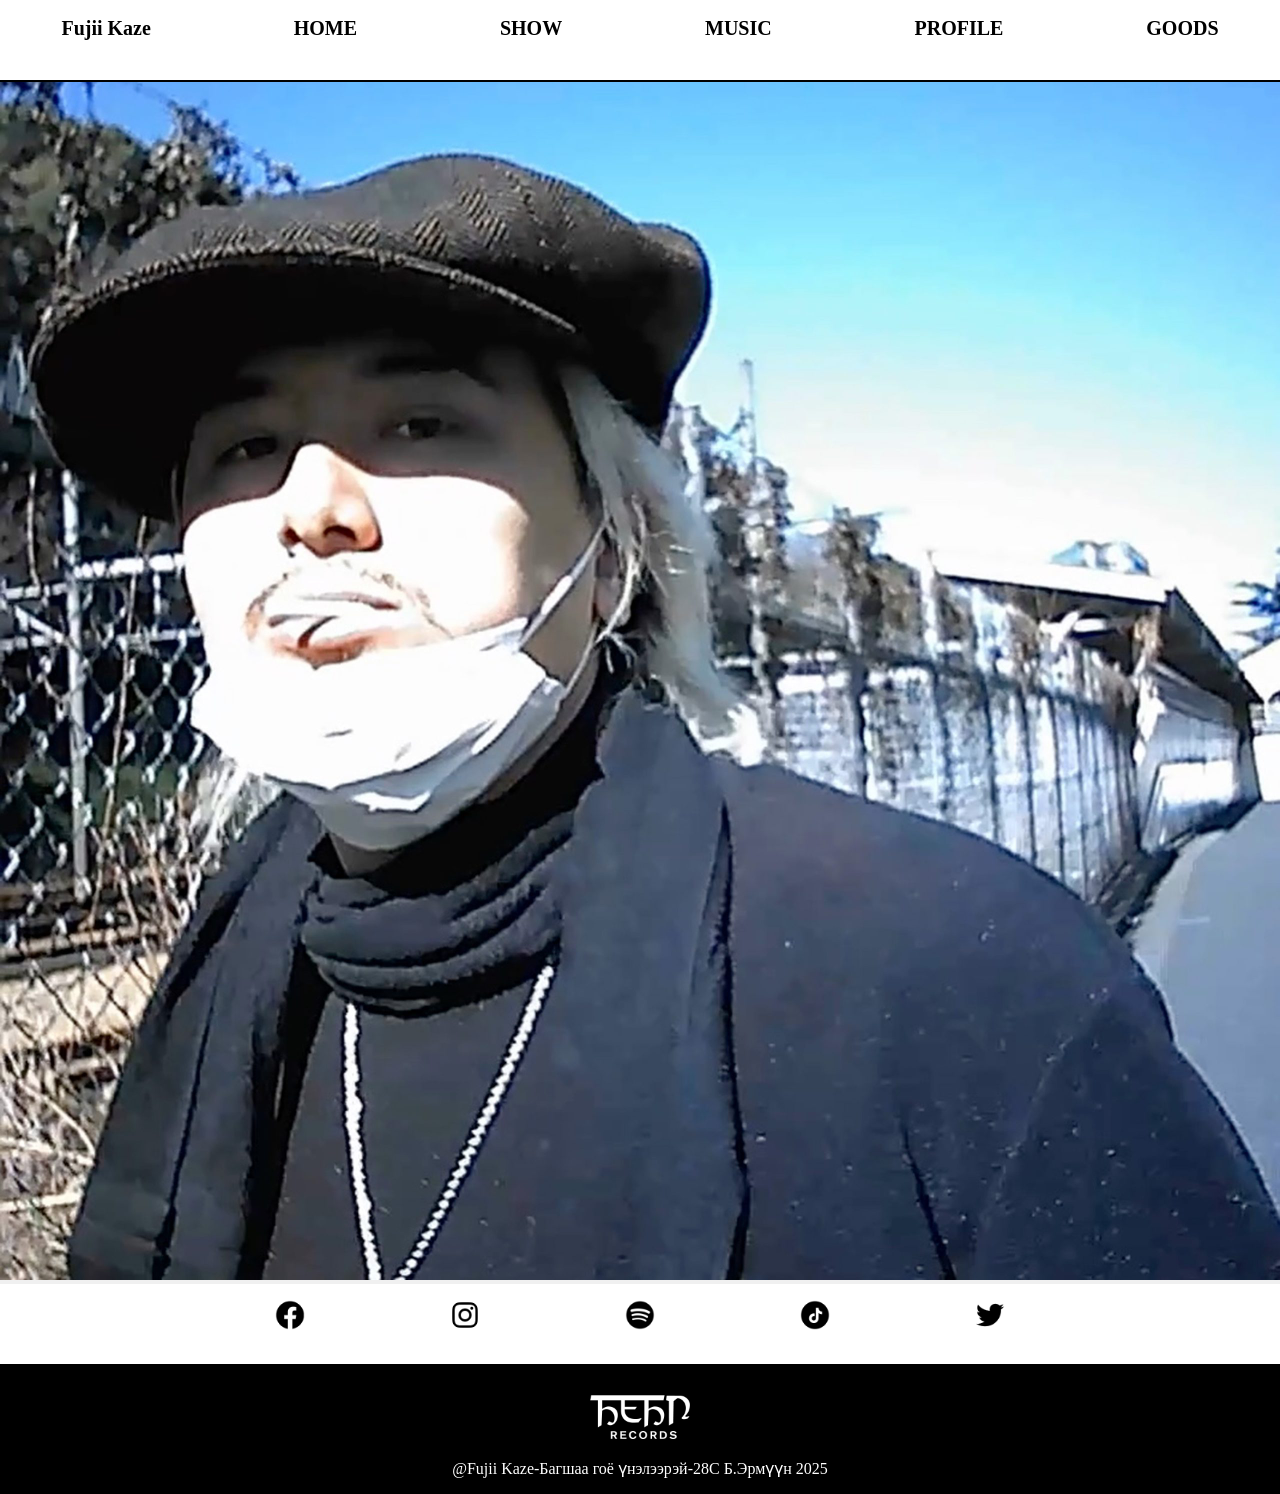
<file: KazeFujii.html>
<!DOCTYPE html>
<html lang="en">
<head>
    <meta charset="UTF-8">
    <meta name="viewport" content="width=device-width, initial-scale=1.0">
    <title>KazeFujii(藤井 風)Project</title>
    <link rel="stylesheet" href="Project CSS.css">
</head>
<body>
    <header>
    <div class="header">
        <div class="nav">
    <nav>
        <a href="KazeFujii.html" class="hcolor"><h1 class="hcolor">Fujii Kaze</h1></a>
    </nav>
        <a href="KazeFujii.html" class="hcolor"><h1 class="hcolor">HOME</h1></a>
        <a href="Show.html" class="hcolor"><h1>SHOW</h1 class="hcolor"></a>
        <a href="Music.html" class="hcolor"><h1>MUSIC</h1 class="hcolor"></a>
        <a href="Profile.html" class="hcolor"><h1>PROFILE</h1 class="hcolor"></a>
        <a href="https://fujiikaze.store.hehnrecords.com/" class="hcolor" target="_blank"><h1 class="hcolor">GOODS</h1></a>
        </div>
    </div>
    </header>
    <div>
    <img src="FujiiKaze_20250226_PRphoto_fix-scaled.jpg" alt="fujiikaze" width="100%">
    <footer>
        <div class="footer2">
            <table class="align">
                <tr>
                    <td><a href="https://www.facebook.com/FujiiKazeofficial" target="_blank"><img src="sns-facebook.png" class="scpic"></a></td>
                    <td><a href="https://www.instagram.com/fujiikaze/" target="_blank"><img src="sns-instagram.png" class="scpic"></a></td>
                    <td><a href="https://open.spotify.com/artist/6bDWAcdtVR3WHz2xtiIPUi" target="_blank"><img src="sns-spotify.png" class="scpic"></a></td>
                    <td><a href="https://www.tiktok.com/@fujiikaze1997" target="_blank"><img src="sns-tiktok.png" class="scpic"></a></td>
                    <td><a href="https://x.com/fujiikazestaff" target="_blank"><img src="sns-twitter.png" class="scpic"></a></td>
                </tr>
            </table>
        </div>
    </div>
    </footer>
    <footer>
        <div class="footer1">
            <p><img src="hehn_logo.png" alt="hehn" width="8%"></p>
            @Fujii Kaze-Багшаа гоё үнэлээрэй-28С Б.Эрмүүн 2025
        </div>
    </footer>
</body>
</html>
</file>
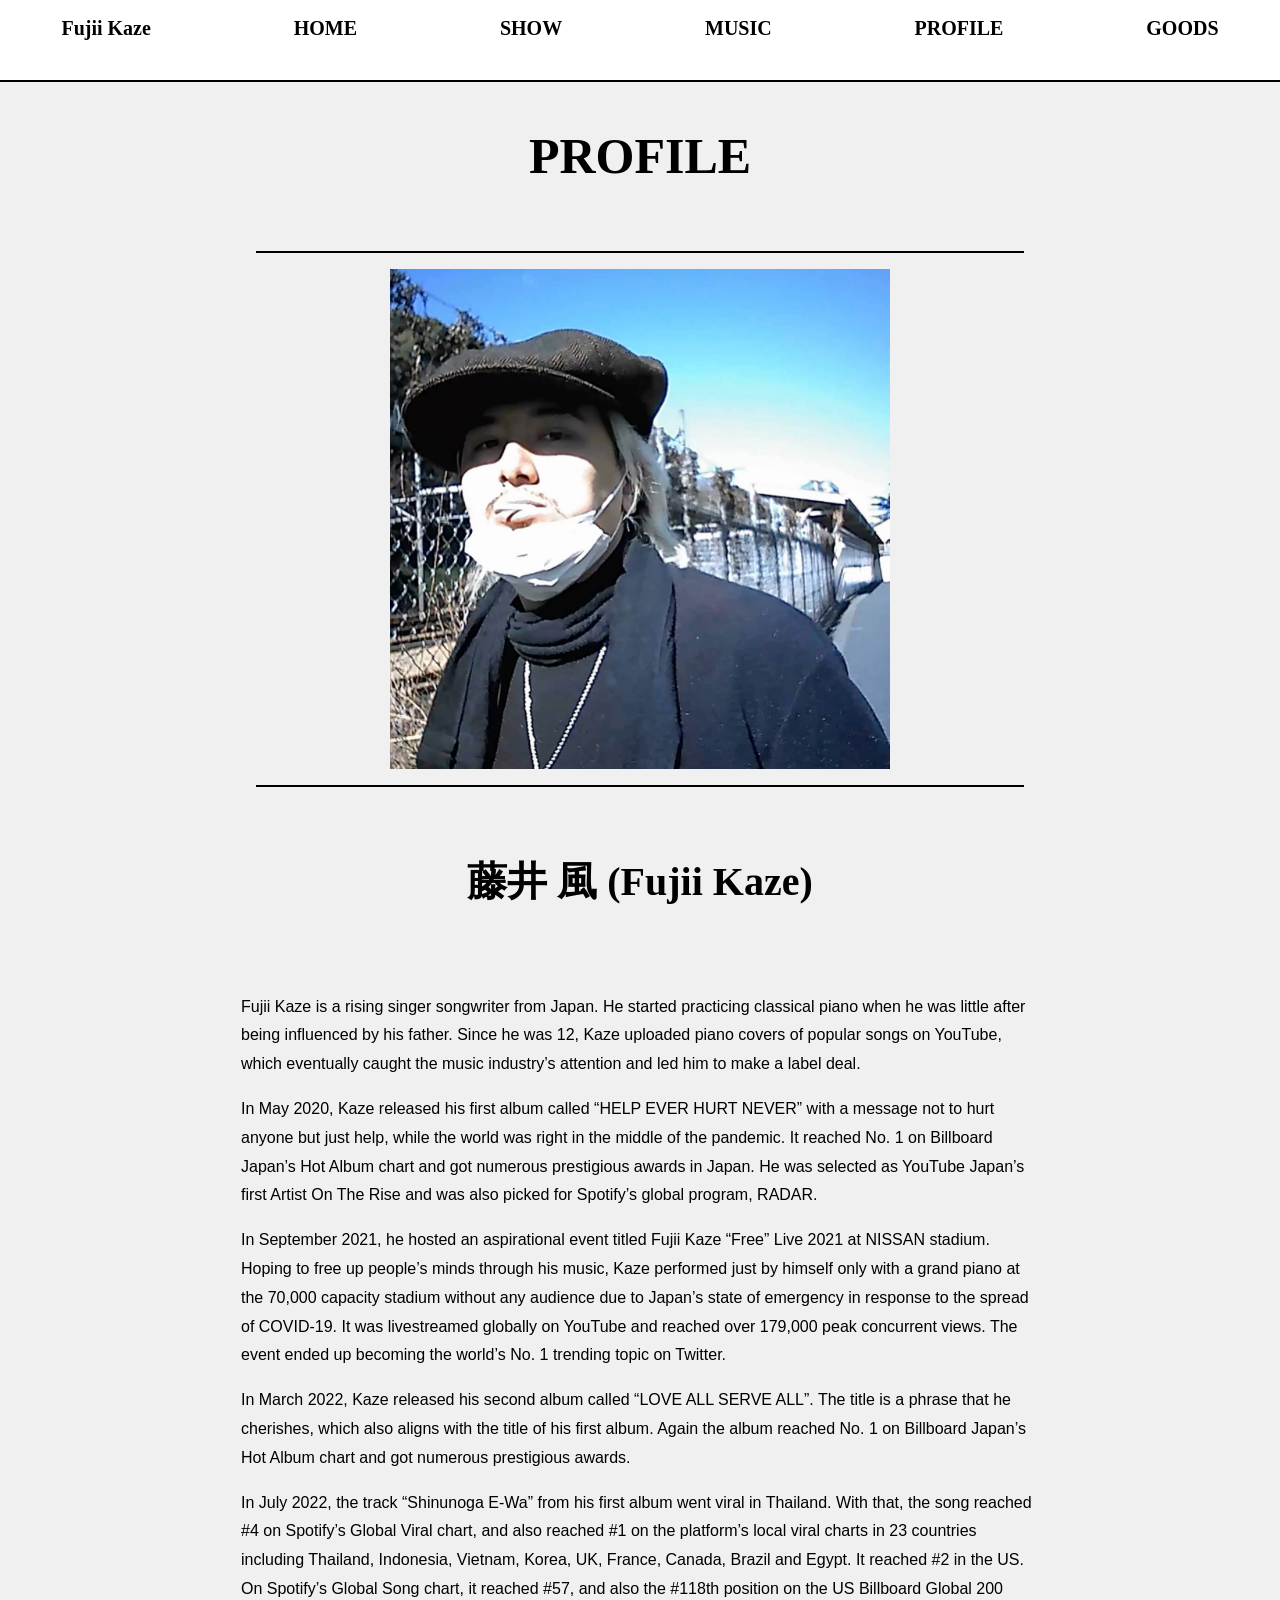
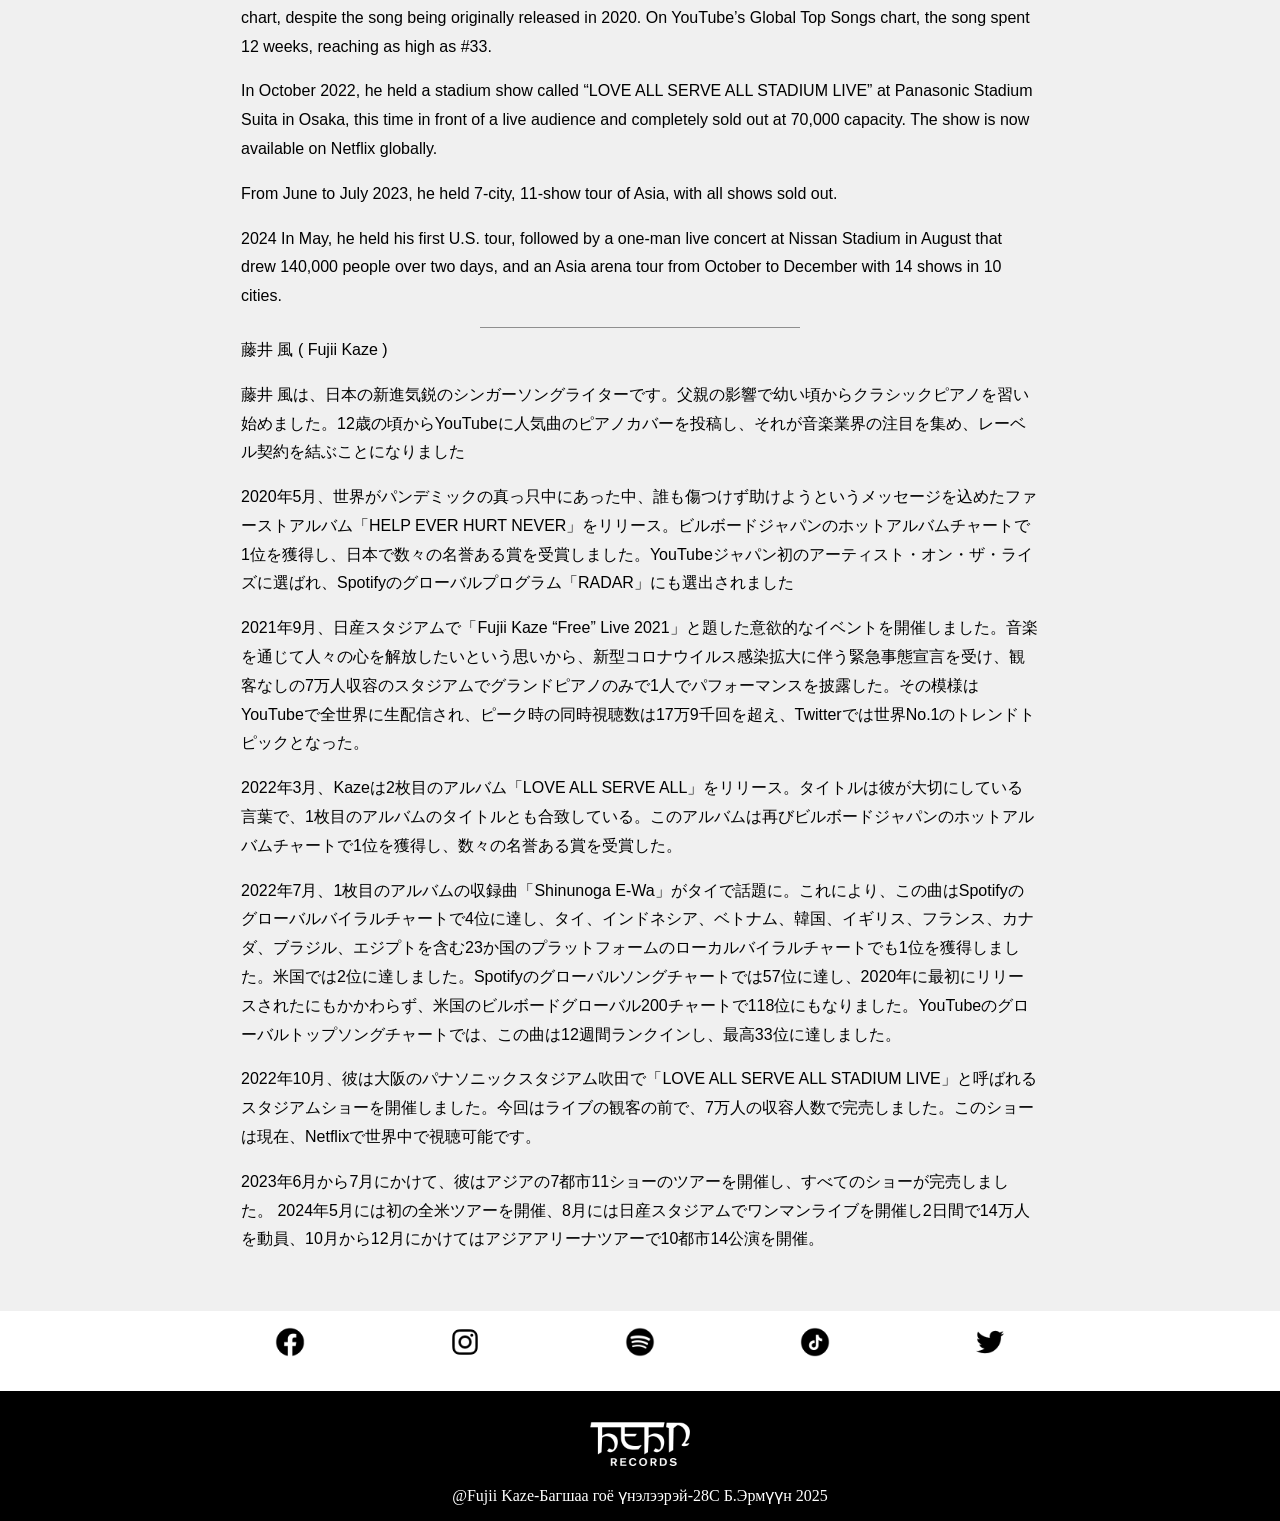
<file: Profile.html>
<!DOCTYPE html>
<html lang="en">
<head>
    <meta charset="UTF-8">
    <meta name="viewport" content="width=device-width, initial-scale=1.0">
    <title>PROFILE | FujiiKaze</title>
    <link rel="stylesheet" href="Project CSS.css">
</head>
<body>
    <header>
        <div class="header">
            <div class="nav">
        <nav>
            <a href="index.html" class="hcolor"><h1 class="hcolor">Fujii Kaze</h1></a>
        </nav>
            <a href="index.html" class="hcolor"><h1 class="hcolor">HOME</h1></a>
            <a href="Show.html" class="hcolor"><h1>SHOW</h1 class="hcolor"></a>
            <a href="Music.html" class="hcolor"><h1>MUSIC</h1 class="hcolor"></a>
            <a href="Profile.html" class="hcolor"><h1>PROFILE</h1 class="hcolor"></a>
            <a href="https://fujiikaze.store.hehnrecords.com/" class="hcolor" target="_blank"><h1 class="hcolor">GOODS</h1></a>
            </div>
        </div>
        </header>
        <h4>PROFILE</h4>
        <hr class="length1">
        <p>
    <a href="https://www.youtube.com/@FujiiKaze" target="_blank">
        <div class="container">
        <div class="split-image-container">
        <div class="quadrant quadrant-1"></div>
        <div class="quadrant quadrant-2"></div>
        <div class="quadrant quadrant-3"></div>
        <div class="quadrant quadrant-4"></div>
        </div>
    </a>
      </div>
        </p>
        <hr class="length1">
        <p><h5><b>藤井 風 (Fujii Kaze)</b></h5></p>
    <table align="center" class="profile">
        <tr>
            <td>
        <p>Fujii Kaze is a rising singer songwriter from Japan. He started practicing classical piano when he was little after being influenced by his father. Since he was 12, Kaze uploaded piano covers of popular songs on YouTube, which eventually caught the music industry’s attention and led him to make a label deal.</p>
        <p>In May 2020, Kaze released his first album called “HELP EVER HURT NEVER” with a message not to hurt anyone but just help, while the world was right in the middle of the pandemic. It reached No. 1 on Billboard Japan’s Hot Album chart and got numerous prestigious awards in Japan. He was selected as YouTube Japan’s first Artist On The Rise and was also picked for Spotify’s global program, RADAR.</p>
        <p>In September 2021, he hosted an aspirational event titled Fujii Kaze “Free” Live 2021 at NISSAN stadium. Hoping to free up people’s minds through his music, Kaze performed just by himself only with a grand piano at the 70,000 capacity stadium without any audience due to Japan’s state of emergency in response to the spread of COVID-19. It was livestreamed globally on YouTube and reached over 179,000 peak concurrent views. The event ended  up becoming the world’s No. 1 trending topic on Twitter.</p>
        <p>In March 2022, Kaze released his second album called “LOVE ALL SERVE ALL”. The title is a phrase that he cherishes, which also aligns with the title of his first album. Again the album reached No. 1 on Billboard Japan’s Hot Album chart and got numerous prestigious awards.</p>
        <p>In July 2022, the track “Shinunoga E-Wa” from his first album went viral in Thailand. With that, the song reached #4 on Spotify’s Global Viral chart, and also reached #1 on the platform’s  local viral charts in 23 countries including Thailand, Indonesia, Vietnam, Korea, UK, France, Canada, Brazil and Egypt. It reached #2 in the US. On Spotify’s Global Song chart, it reached #57, and also the #118th position on the US Billboard Global 200 chart, despite the song being originally released in 2020. On YouTube’s Global Top Songs chart, the song spent 12 weeks, reaching as high as #33.</p>
        <p>In October 2022, he held a stadium show called “LOVE ALL SERVE ALL  STADIUM LIVE” at Panasonic Stadium Suita in Osaka, this time in front of a live audience and completely sold out at 70,000 capacity. The show is now available on Netflix globally.</p>
        <p>From June to July 2023, he held 7-city, 11-show tour of Asia, with all shows sold out.</p>
        <p>2024 In May, he held his first U.S. tour, followed by a one-man live concert at Nissan Stadium in August that drew 140,000 people over two days, and an Asia arena tour from October to December with 14 shows in 10 cities.</p>
        <hr class="length2">
        藤井 風 ( Fujii Kaze )
        <p>藤井 風は、日本の新進気鋭のシンガーソングライターです。父親の影響で幼い頃からクラシックピアノを習い始めました。12歳の頃からYouTubeに人気曲のピアノカバーを投稿し、それが音楽業界の注目を集め、レーベル契約を結ぶことになりました</p>
        <p>2020年5月、世界がパンデミックの真っ只中にあった中、誰も傷つけず助けようというメッセージを込めたファーストアルバム「HELP EVER HURT NEVER」をリリース。ビルボードジャパンのホットアルバムチャートで1位を獲得し、日本で数々の名誉ある賞を受賞しました。YouTubeジャパン初のアーティスト・オン・ザ・ライズに選ばれ、Spotifyのグローバルプログラム「RADAR」にも選出されました</p> 
        <p>2021年9月、日産スタジアムで「Fujii Kaze “Free” Live 2021」と題した意欲的なイベントを開催しました。音楽を通じて人々の心を解放したいという思いから、新型コロナウイルス感染拡大に伴う緊急事態宣言を受け、観客なしの7万人収容のスタジアムでグランドピアノのみで1人でパフォーマンスを披露した。その模様はYouTubeで全世界に生配信され、ピーク時の同時視聴数は17万9千回を超え、Twitterでは世界No.1のトレンドトピックとなった。</p> 
        <p>2022年3月、Kazeは2枚目のアルバム「LOVE ALL SERVE ALL」をリリース。タイトルは彼が大切にしている言葉で、1枚目のアルバムのタイトルとも合致している。このアルバムは再びビルボードジャパンのホットアルバムチャートで1位を獲得し、数々の名誉ある賞を受賞した。</p> 
        <p>2022年7月、1枚目のアルバムの収録曲「Shinunoga E-Wa」がタイで話題に。これにより、この曲はSpotifyのグローバルバイラルチャートで4位に達し、タイ、インドネシア、ベトナム、韓国、イギリス、フランス、カナダ、ブラジル、エジプトを含む23か国のプラットフォームのローカルバイラルチャートでも1位を獲得しました。米国では2位に達しました。Spotifyのグローバルソングチャートでは57位に達し、2020年に最初にリリースされたにもかかわらず、米国のビルボードグローバル200チャートで118位にもなりました。YouTubeのグローバルトップソングチャートでは、この曲は12週間ランクインし、最高33位に達しました。</p>
        <p>2022年10月、彼は大阪のパナソニックスタジアム吹田で「LOVE ALL SERVE ALL STADIUM LIVE」と呼ばれるスタジアムショーを開催しました。今回はライブの観客の前で、7万人の収容人数で完売しました。このショーは現在、Netflixで世界中で視聴可能です。</p> 
        <p>2023年6月から7月にかけて、彼はアジアの7都市11ショーのツアーを開催し、すべてのショーが完売しました。 2024年5月には初の全米ツアーを開催、8月には日産スタジアムでワンマンライブを開催し2日間で14万人を動員、10月から12月にかけてはアジアアリーナツアーで10都市14公演を開催。</p>
            </td>
        </tr>
    </table>
    
    <footer>
            <div class="footer2">
                <table class="align">
                    <tr>
                        <td><a href="https://www.facebook.com/FujiiKazeofficial" target="_blank"><img src="sns-facebook.png" class="scpic"></a></td>
                        <td><a href="https://www.instagram.com/fujiikaze/" target="_blank"><img src="sns-instagram.png" class="scpic"></a></td>
                        <td><a href="https://open.spotify.com/artist/6bDWAcdtVR3WHz2xtiIPUi" target="_blank"><img src="sns-spotify.png" class="scpic"></a></td>
                        <td><a href="https://www.tiktok.com/@fujiikaze1997" target="_blank"><img src="sns-tiktok.png" class="scpic"></a></td>
                        <td><a href="https://x.com/fujiikazestaff" target="_blank"><img src="sns-twitter.png" class="scpic"></a></td>
                    </tr>
                </table>
            </div>
        </div>
    </footer>
    <footer>
            <div class="footer1">
                <p><img src="hehn_logo.png" alt="hehn" width="8%"></p>
                @Fujii Kaze-Багшаа гоё үнэлээрэй-28С Б.Эрмүүн 2025
            </div>
    </footer>
</body>
</html>
</file>
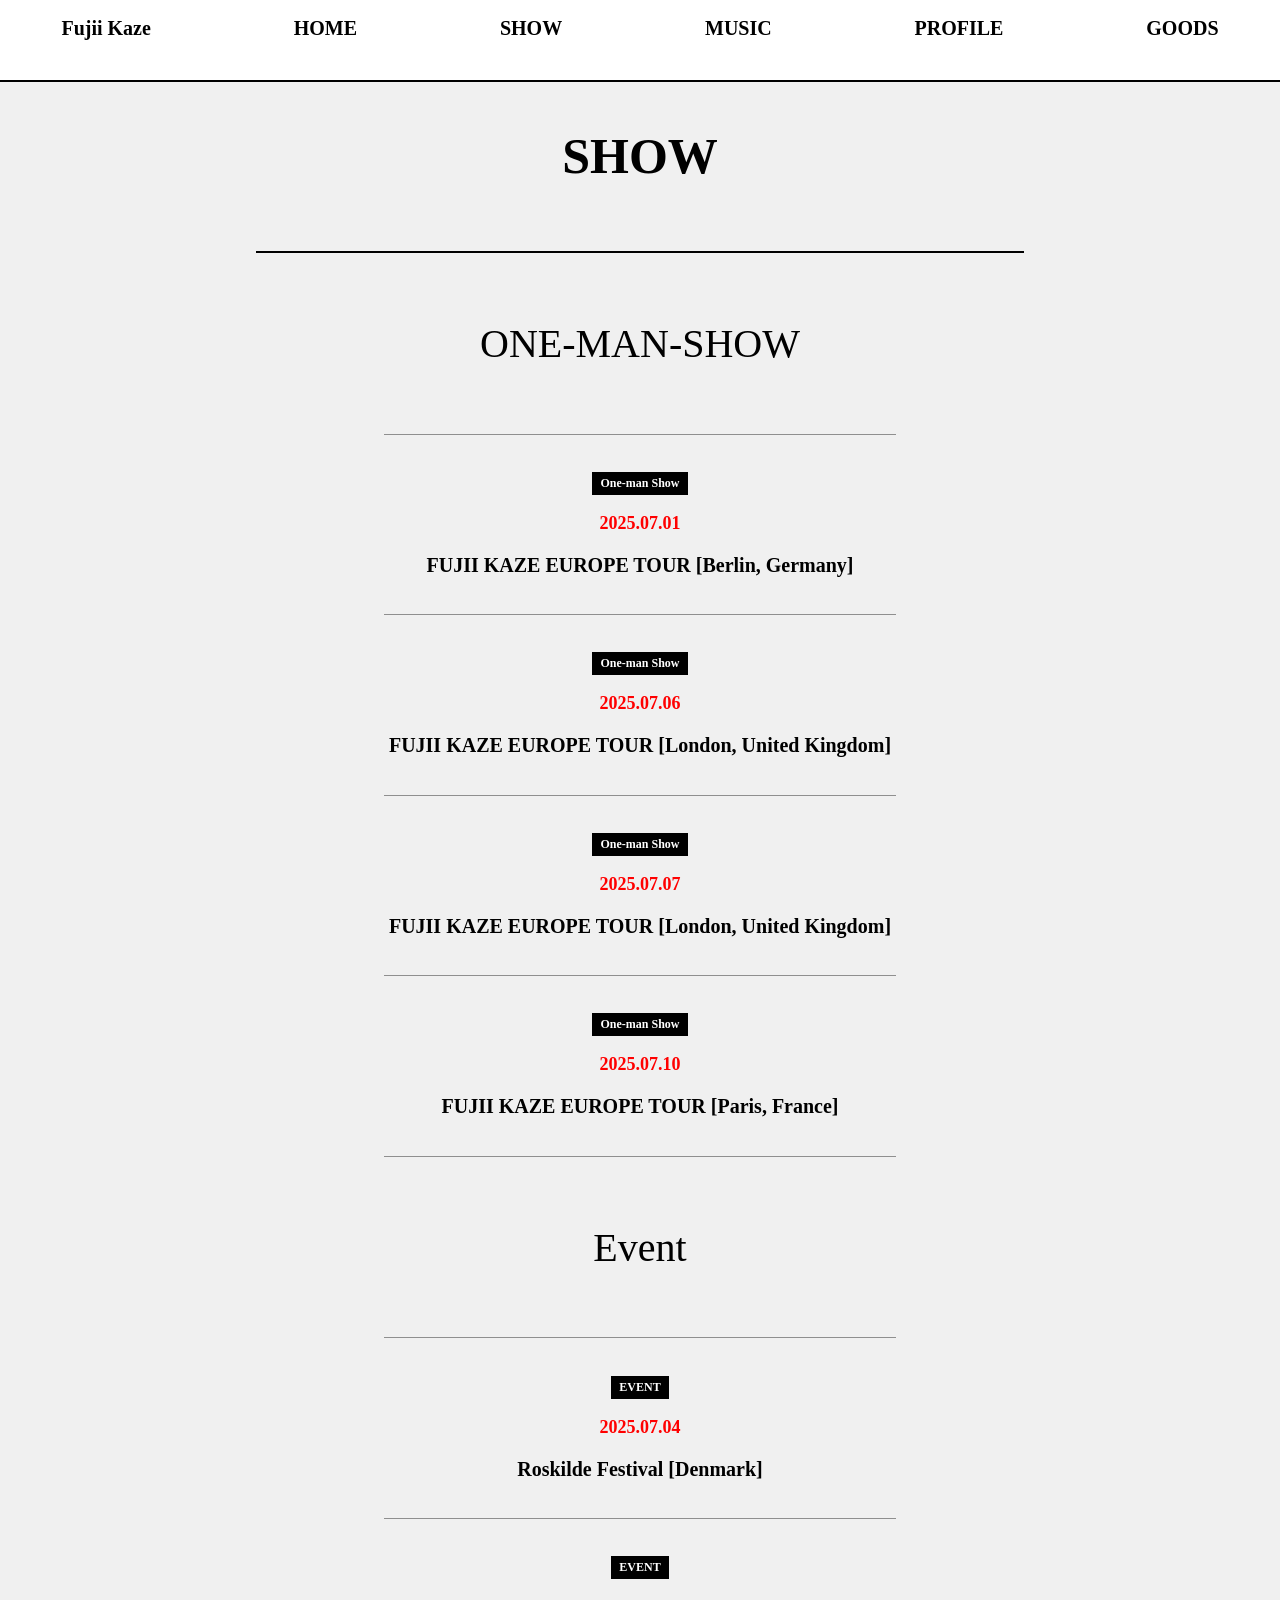
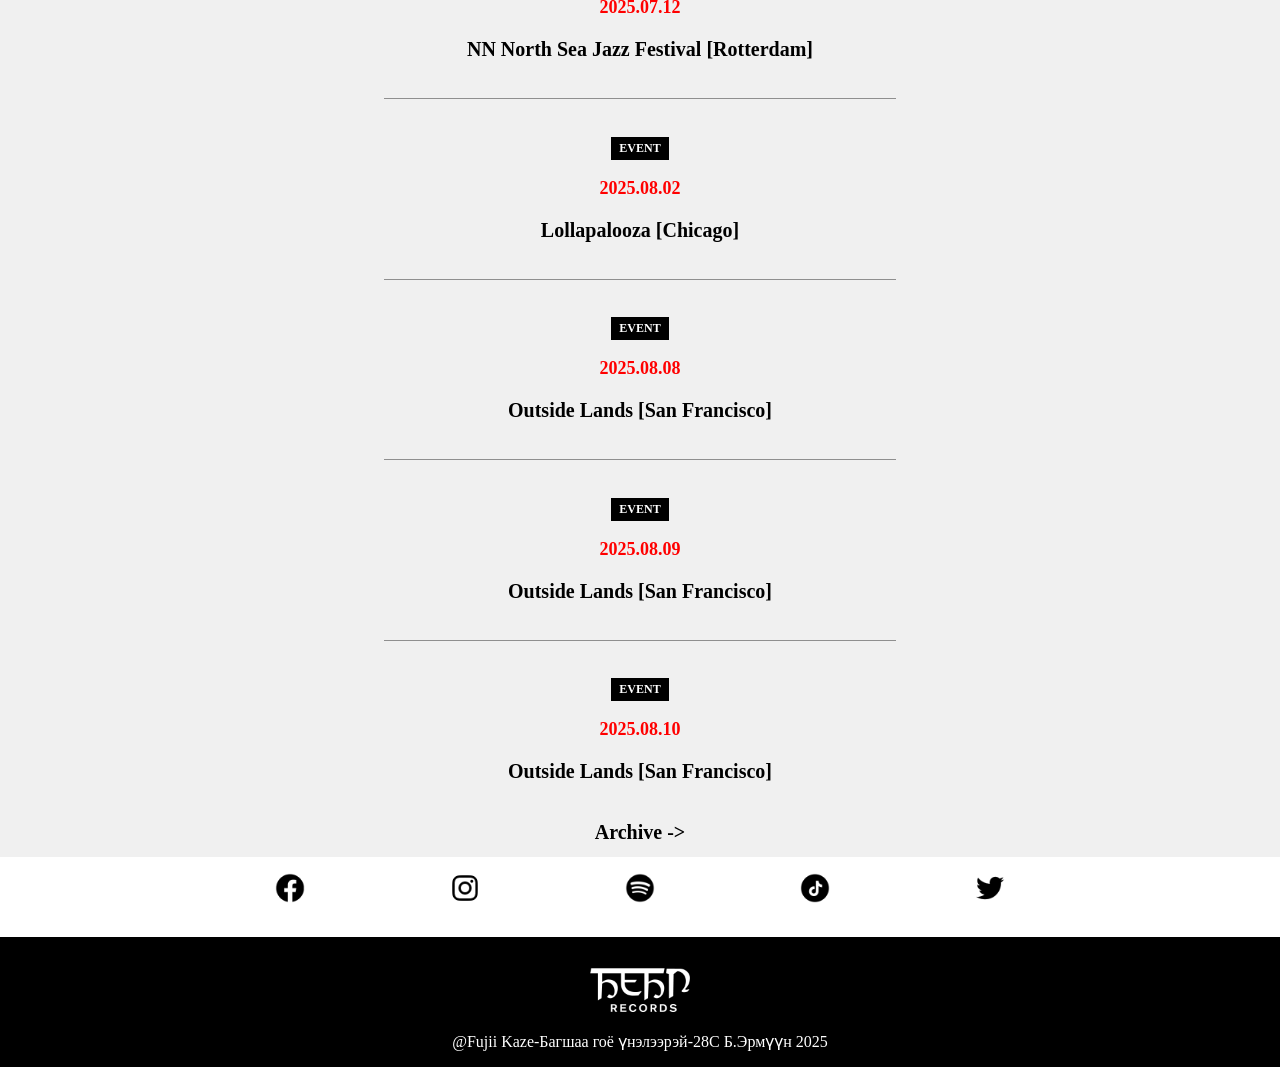
<file: Show.html>
<!DOCTYPE html>
<html lang="en">
<head>
    <meta charset="UTF-8">
    <meta name="viewport" content="width=device-width, initial-scale=1.0">
    <title>SHOW | KazeFujii</title>
    <link rel="stylesheet" href="Project CSS.css">
</head>
<body>
    <header>
        <div class="header">
            <div class="nav">
        <nav>
            <a href="index.html" class="hcolor"><h1 class="hcolor">Fujii Kaze</h1></a>
        </nav>
            <a href="index.html" class="hcolor"><h1 class="hcolor">HOME</h1></a>
            <a href="Show.html" class="hcolor"><h1>SHOW</h1 class="hcolor"></a>
            <a href="Music.html" class="hcolor"><h1>MUSIC</h1 class="hcolor"></a>
            <a href="Profile.html" class="hcolor"><h1>PROFILE</h1 class="hcolor"></a>
            <a href="https://fujiikaze.store.hehnrecords.com/" class="hcolor" target="_blank"><h1 class="hcolor">GOODS</h1></a>
            </div>
        </div>
    </header>
        <h4>SHOW</h4>
        <hr class="length1">
        <h5>ONE-MAN-SHOW</h5>
    <hr class="length2">
        <h6><div class="event-label">One-man Show</div>
            <p class="event-date">2025.07.01</p>
            <p class="event-name">FUJII KAZE EUROPE TOUR [Berlin, Germany]</p></h6>
    <hr class="length2">
        <h6><div class="event-label">One-man Show</div>
            <p class="event-date">2025.07.06</p>
            <p class="event-name">FUJII KAZE EUROPE TOUR [London, United Kingdom]</p></h6>
    <hr class="length2">
        <h6><div class="event-label">One-man Show</div>
            <p class="event-date">2025.07.07</p>
            <p class="event-name">FUJII KAZE EUROPE TOUR [London, United Kingdom]</p></h6>
            <hr class="length2">
        <h6><div class="event-label">One-man Show</div>
            <p class="event-date">2025.07.10</p>
            <p class="event-name">FUJII KAZE EUROPE TOUR [Paris, France]</p></h6>
            <hr class="length2">
        <h5>Event</h5>
    <hr class="length2">
        <h6><div class="event-label">EVENT</div>
            <p class="event-date">2025.07.04</p>
            <p class="event-name">Roskilde Festival [Denmark]</p></h6>
    <hr class="length2">
        <h6><div class="event-label">EVENT</div>
            <p class="event-date">2025.07.12</p>
            <p class="event-name">NN North Sea Jazz Festival [Rotterdam]</p></h6>
            <hr class="length2">
        <h6><div class="event-label"><b>EVENT</b></div>
            <p class="event-date">2025.08.02</p>
            <p class="event-name">Lollapalooza [Chicago]</p></h6>
            <hr class="length2">
        <h6><div class="event-label">EVENT</div>
            <p class="event-date">2025.08.08</p>
            <p class="event-name">Outside Lands [San Francisco]</p></h6>
            <hr class="length2">
        <h6><div class="event-label">EVENT</div>
            <p class="event-date">2025.08.09</p>
            <p class="event-name">Outside Lands [San Francisco]</p></h6>
            <hr class="length2">
        <h6><div class="event-label">EVENT</div>
            <p class="event-date">2025.08.10</p>
            <p class="event-name">Outside Lands [San Francisco]</p></h6>
<a href="Archive.html" class="hcolor"><h1 class="hcolor">Archive -></h1></a>
        <div class="footer2">
            <table class="align">
            <tr>
                <td><a href="https://www.facebook.com/FujiiKazeofficial" target="_blank"><img src="sns-facebook.png" class="scpic"></a></td>
                <td><a href="https://www.instagram.com/fujiikaze/" target="_blank"><img src="sns-instagram.png" class="scpic"></a></td>
                <td><a href="https://open.spotify.com/artist/6bDWAcdtVR3WHz2xtiIPUi" target="_blank"><img src="sns-spotify.png" class="scpic"></a></td>
                <td><a href="https://www.tiktok.com/@fujiikaze1997" target="_blank"><img src="sns-tiktok.png" class="scpic"></a></td>
                <td><a href="https://x.com/fujiikazestaff" target="_blank"><img src="sns-twitter.png" class="scpic"></a></td>
            </tr>
            </table>
            </div>
        </div>
    </footer>
        <footer>
            <div class="footer1">
                <p><img src="hehn_logo.png" alt="hehn" width="8%"></p>
                @Fujii Kaze-Багшаа гоё үнэлээрэй-28С Б.Эрмүүн 2025
            </div>
        </footer>
</body>
</html>
</file>
<file: Project CSS.css>
body{
    background-color: #f0f0f0;
    background-origin: padding-box;
    background-repeat: repeat;
    background-size: auto;
    margin: 0;
    padding: 0;
    text-align: center;
}
.header{
    background-color: #ffffff;
    top: 0;
    position: fixed;
    width: 100%;
    height: 80px;
    text-align: center;
    z-index: 1000;
    justify-content: space-between;
    border-bottom: 2px solid #000000;
}
h1{
    font-family:serif ;
    font-size: 20px;
}
.hcolor{
    color: #000000;
    text-decoration: none;
}
.footer1{
    background: black;
    color: white;
    text-align: center;
    padding: 15px;
    font-size: 16px;
    height: 100px;
}
.footer2{
    background:#ffffff;
    text-align: center;
    padding: 15px;
    font-size: 16px;
    height: 50px;
}
.nav{
    display: grid;
    grid-template-columns: repeat(6, auto);
    gap: 20px;
    align-items: center;
    flex-wrap: wrap;
}
.align{
    margin-left: auto;
    margin-right: auto;
    text-align: center;
}
.scpic{
    width: 30px;
}
h4{
    padding-top: 60px;
    text-align: center;
    font-size: 50px;
    font-family: serif;
}
h5{
    text-align: center;
    font-size: 40px;
    font-family: serif;
    font-weight: lighter;
}
h6{
    font-size: medium;
    text-align: center;
}
.length1{
    width: 60%;
    height: 2px;
    background-color: #000000;
    border: none;
}
.length2{
    width: 40%;
    height: 1px;
    background-color: #8f8f8f;
    border: none;
}
.event-label{
    background-color: #000000;
    color: #ffffff;
    font-size: 12px;
    font-weight: bold;
    padding: 4px 8px;
    display: inline-block;
}
.event-date{
    color: #ff0000;
    font-size: 18px;
    font-weight: bold;
}
.event-name{
    font-size: 20px;
    font-weight: bold;
}
table{
    width: 70%;
    border-collapse: collapse;
    justify-content: center;
    align-items: center;
}
.profile{
    font-family: Arial, sans-serif;
    font-size: 16px;
    line-height: 1.8;
    max-width: 800px;
    margin: 40px auto;
    padding: 0 20px;
    text-align: left;
}
.music-cover{
    width: 70%;
    padding-top: 80px;
    object-fit: cover;
    height: auto;
}
.music-title{
    font-weight: bold;
    font-size: 20px;
    font-family: Arial;
}
  /*Энээс хойш хийсэн код интернэтээс авсан шүү*/
.split-image-container {
    position: relative;
    width: 500px;
    height: 500px;
    margin: 0 auto;
}
.quadrant{
    position: absolute;
    width: 50%;
    height: 50%;
    background-image: url("FujiiKaze_20250226_PRphoto_fix-scaled.jpg");
    background-size: 500px 500px;
    transition: transform 0.3s ease;
}  
.quadrant-1{
    top: 0;
    left: 0;
    background-position: top left;
}  
.quadrant-2{
    top: 0;
    right: 0;
    background-position: top right;
}  
.quadrant-3{
    bottom: 0;
    left: 0;
    background-position: bottom left;
}  
.quadrant-4{
    bottom: 0;
    right: 0;
    background-position: bottom right;
}  
.split-image-container:hover .quadrant-1{
    transform: translate(-10px, -10px);
}  
.split-image-container:hover .quadrant-2 {
    transform: translate(10px, -10px);
}  
.split-image-container:hover .quadrant-3 {
    transform: translate(-10px, 10px);
}
.split-image-container:hover .quadrant-4 {
    transform: translate(10px, 10px);
}
</file>
